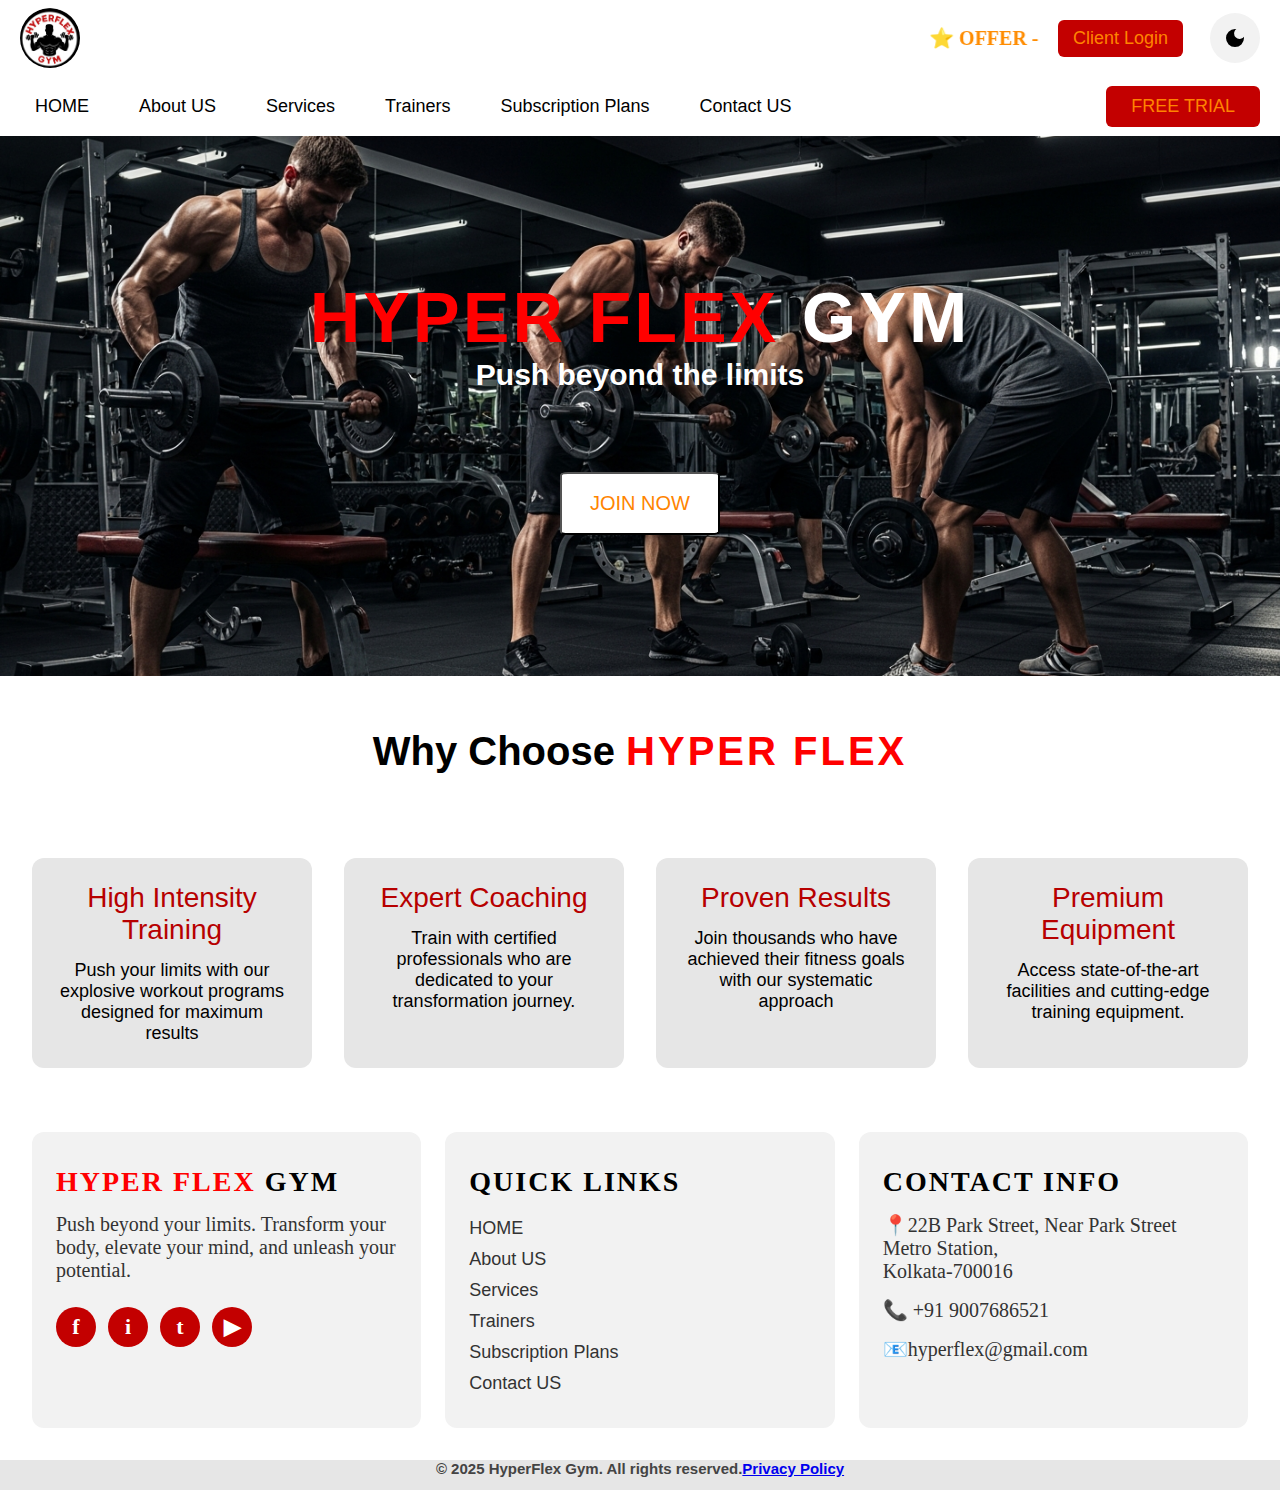
<file: index.html>
<!DOCTYPE html>
<html lang="en">
<head>
    <meta charset="UTF-8">
    <meta name="viewport" content="width=device-width, initial-scale=1.0">
    <title>Home</title>
    <link rel="stylesheet" href="home.css">
</head>
<body>
<div id="wrapper">
    <div id="header">
        <div id="logo">
          <img src="finallogo.jpg" alt="logo">
        </div>
        <div id="marquee">
            <marquee scrollamount="10" scrolldelay="60" direction="left" behavior="scroll">
                <h2>⭐ OFFER - Get 40% OFF on Elite Membership! Join Today ⭐</h2>
            </marquee>
        </div>
        <div id="login">
            <button id="login-b"><a href="error.html">Client Login</a></button>
        </div>
        <div id="day-night">
            <button id="theme-switch">
      <svg xmlns="http://www.w3.org/2000/svg" height="24px" viewBox="0 -960 960 960" width="24px"><path d="M480-120q-150 0-255-105T120-480q0-150 105-255t255-105q14 0 27.5 1t26.5 3q-41 29-65.5 75.5T444-660q0 90 63 153t153 63q55 0 101-24.5t75-65.5q2 13 3 26.5t1 27.5q0 150-105 255T480-120Z"/></svg>
      <svg xmlns="http://www.w3.org/2000/svg" height="24px" viewBox="0 -960 960 960" width="24px"><path d="M480-280q-83 0-141.5-58.5T280-480q0-83 58.5-141.5T480-680q83 0 141.5 58.5T680-480q0 83-58.5 141.5T480-280ZM200-440H40v-80h160v80Zm720 0H760v-80h160v80ZM440-760v-160h80v160h-80Zm0 720v-160h80v160h-80ZM256-650l-101-97 57-59 96 100-52 56Zm492 496-97-101 53-55 101 97-57 59Zm-98-550 97-101 59 57-100 96-56-52ZM154-212l101-97 55 53-97 101-59-57Z"/></svg>
            </button>
        </div>
        </div>
        <div id="menue"> 
        <div id="hamburger">☰</div>
        <div id="menue-list">  
            <ul> 
                <li><a href="index.html">HOME</a></li>
                <li><a href="about.html">About US</a></li>
                <li><a href="services.html">Services</a></li>
                <li><a href="trainers.html">Trainers</a></li>
                <li><a href="plans.html">Subscription Plans</a></li>
                <li><a href="contact.html">Contact US</a></li>
            </ul>
        </div>
        <div id="free-trial">
            <button> <a href="contact.html">FREE TRIAL</a></button>
        </div>
    </div>
    <div id="banner">
        <div id="name"><h1> <span style="color:red; ">HYPER FLEX</span> GYM</h1></div>
        <div id="slogan"><h2>Push beyond the limits</h2></div>
        <div id="join-now"><button> <a href="contact.html" >JOIN NOW </a></button></div>
    </div>
    <div id="why-hyperflex">
                <h1 id="why">
                    <span class="white"> Why Choose </span>
                    <span class="red" >HYPER FLEX</span>
                </h1>   
    </div>
    <div id="ans">
            <div id="ans1" class="ans" >
                <div class="ans-h" id="hit">High Intensity Training</div>
                <div class="ans-p" id="hit-a">Push your limits with our explosive workout programs designed for maximum results </div>
            </div>
            <div id="ans2" class="ans" > 
                <div class="ans-h" id="ec">Expert Coaching </div>
                <div class="ans-p" id="ec-a">Train with certified professionals who are dedicated to your transformation journey. </div>
            </div>
            <div id="ans3" class="ans" > 
                <div class="ans-h" id="pr">Proven Results</div>
                <div class="ans-p" id="pr-a">Join thousands who have achieved their fitness goals with our systematic approach </div>
            </div>
            <div id="ans4" class="ans" >
                <div class="ans-h" id="pe">Premium Equipment</div>
                <div class="ans-p" id="pe-a">Access state-of-the-art facilities and cutting-edge training equipment. </div>
            </div>
    </div>
<div id="footer1">
    <div id="f1-a" class="f1"> 
        <h1 id="head"  class="head-text"><span style="color: red;">HYPER FLEX</span> GYM</h1>
        <p>Push beyond your limits. Transform your body, elevate your mind, and unleash your potential.</p>
        <div class="social">
            <a href="https://facebook.com"><div class="icon">f</div></a>
            <a href="https://instagram.com"><div class="icon">i</div></a>
            <a href="https://twitter.com"><div class="icon">t</div></a>
            <a href="https://youtube.com"><div class="icon">▶</div></a>
        </div>
    </div>
    <div id="f1-b" class="f1"> 
        <h1 id="Quick-links" class="head-text">QUICK LINKS</h1>
       <ul> 
                <li><a href="index.html">HOME</a></li>
                <li><a href="about.html">About US</a></li>
                <li><a href="services.html">Services</a></li>
                <li><a href="trainers.html">Trainers</a></li>
                <li><a href="plans.html">Subscription Plans</a></li>
                <li><a href="contact.html">Contact US</a></li>
            </ul>
    </div>
    <div id="f1-c" class="f1"> 
        <h3 id="contact" class="head-text"> CONTACT INFO</h3>
            <p class="info" >📍22B Park Street, Near Park Street Metro Station, <br/>Kolkata-700016</p>
            <p class="info" >📞 +91 9007686521 </p>
            <p class="info" > 📧hyperflex@gmail.com</p>
    </div>
</div>

 <div id="footer2">
    <h3> © 2025 HyperFlex Gym. All rights reserved.<a href="privacy-policy.html">Privacy Policy</a> </h3>
    </div>
</div>
<script src="day-night.js"></script>
<script src="hamburger.js"></script>
</body>
</html>
</file>
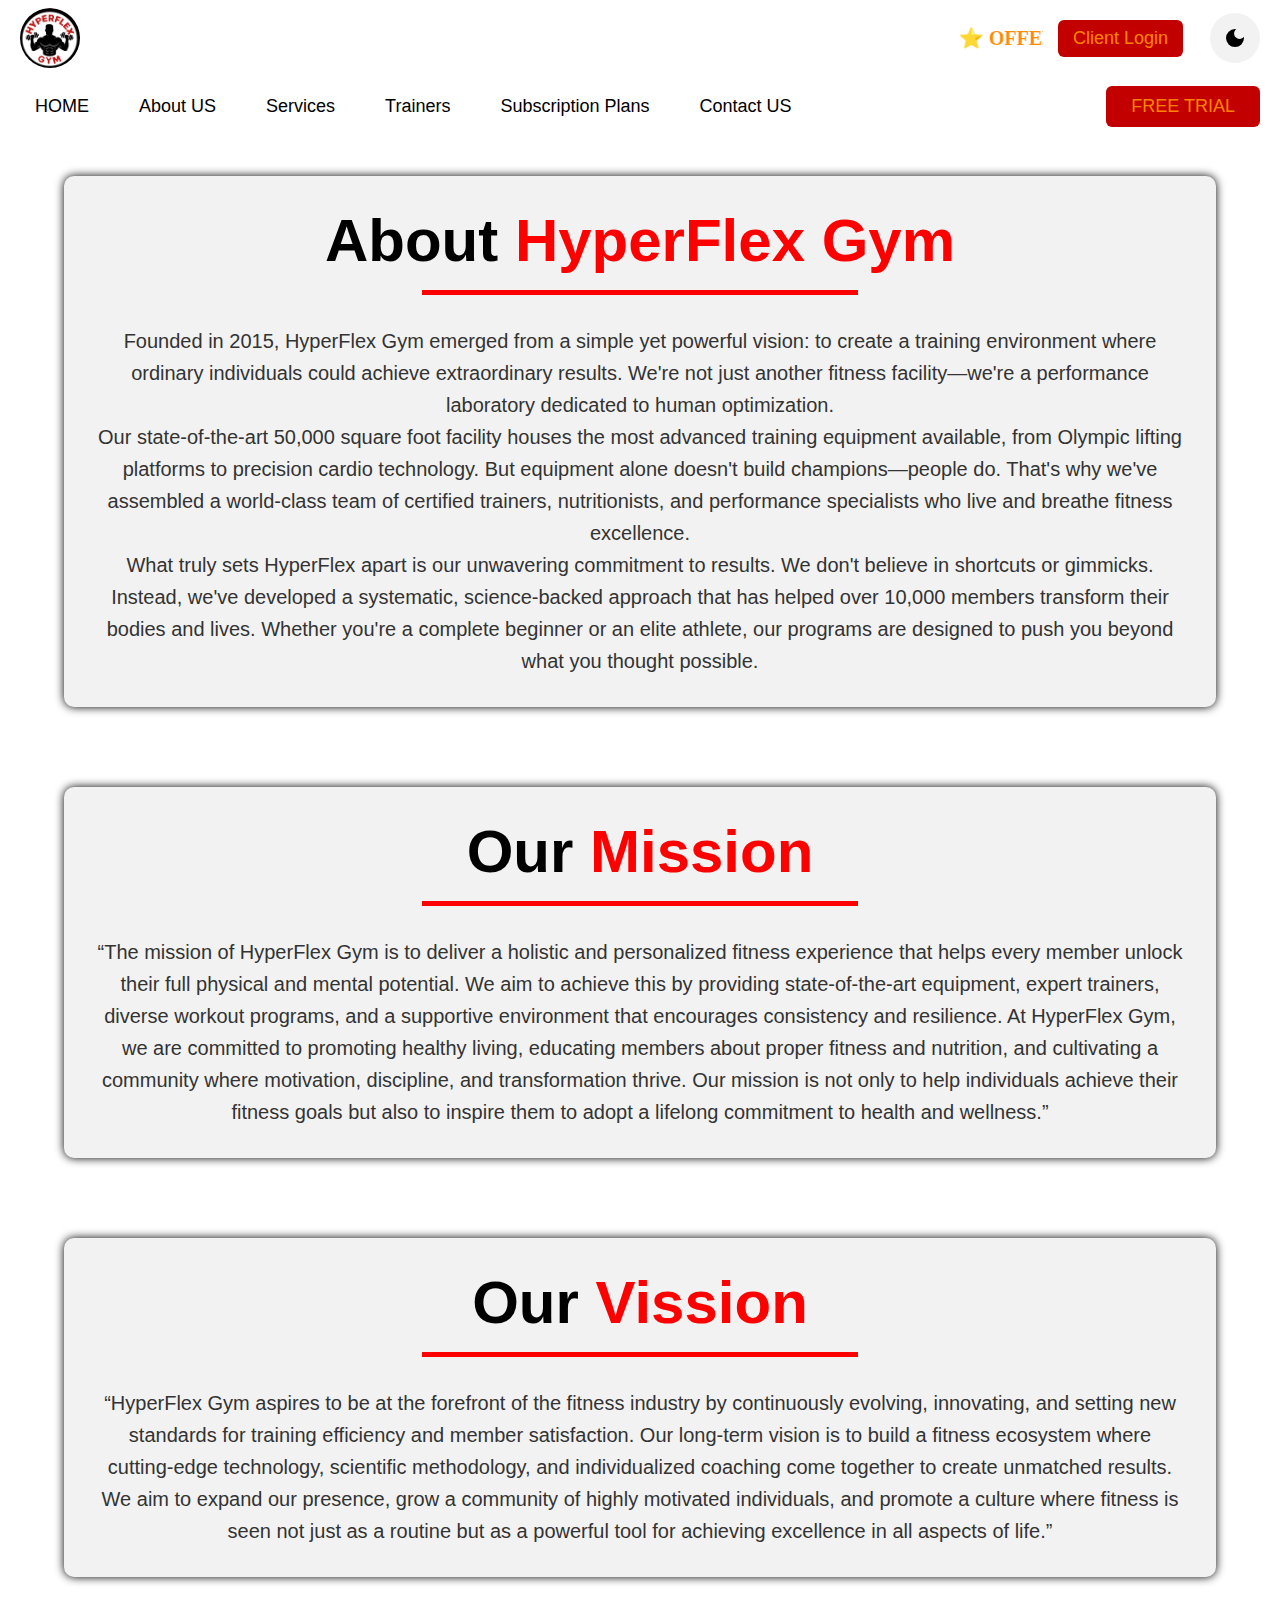
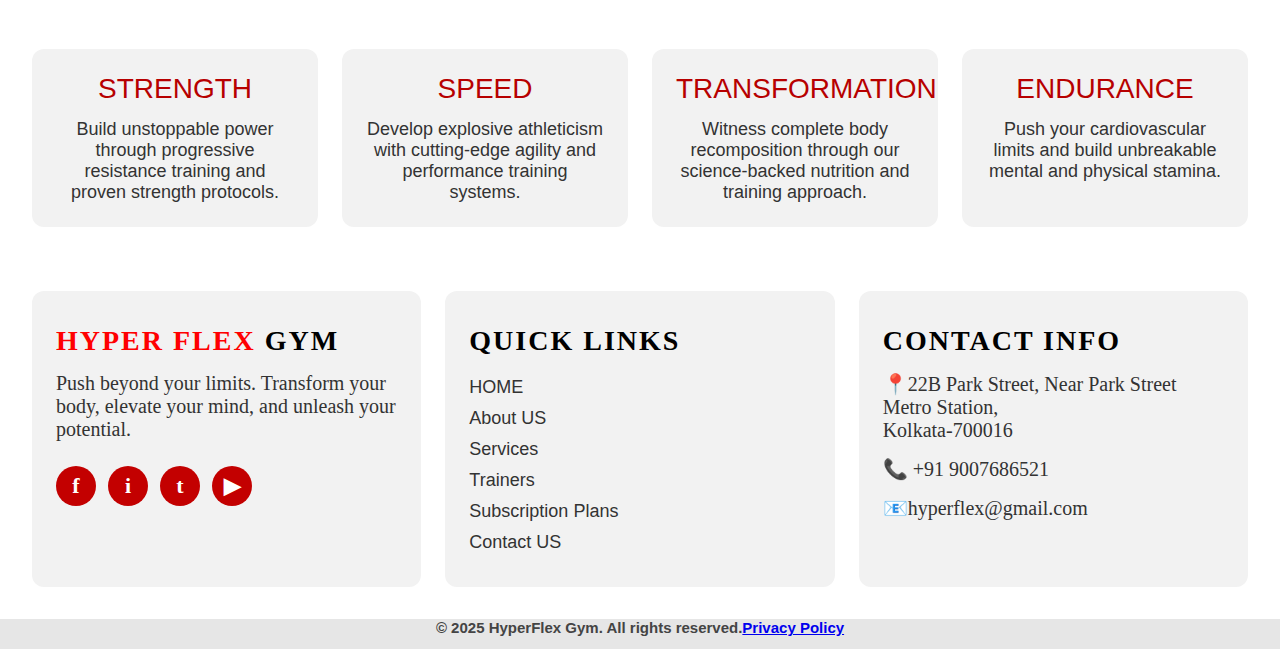
<file: about.html>
<!DOCTYPE html>
<html lang="en">
<head>
    <meta charset="UTF-8">
    <meta name="viewport" content="width=device-width, initial-scale=1.0">
    <title>About</title>
     <link rel="stylesheet" href="about.css">
</style>
</head>
<body>
<div id="wrapper">
    <div id="header">
        <div id="logo">
            <img src="finallogo.jpg" alt="logo">
        </div>
        <div id="marquee">
            <marquee Scrollamount="10">
                <h2>⭐ OFFER - Get 40% OFF on Elite Membership! Join Today ⭐</h2>
            </marquee>
        </div>

        <div id="login">
            <button id="login-b"><a href="error.html">Client Login</a></button>
        </div>
        <div id="day-night">
            <button id="theme-switch">
      <svg xmlns="http://www.w3.org/2000/svg" height="24px" viewBox="0 -960 960 960" width="24px"><path d="M480-120q-150 0-255-105T120-480q0-150 105-255t255-105q14 0 27.5 1t26.5 3q-41 29-65.5 75.5T444-660q0 90 63 153t153 63q55 0 101-24.5t75-65.5q2 13 3 26.5t1 27.5q0 150-105 255T480-120Z"/></svg>
      <svg xmlns="http://www.w3.org/2000/svg" height="24px" viewBox="0 -960 960 960" width="24px"><path d="M480-280q-83 0-141.5-58.5T280-480q0-83 58.5-141.5T480-680q83 0 141.5 58.5T680-480q0 83-58.5 141.5T480-280ZM200-440H40v-80h160v80Zm720 0H760v-80h160v80ZM440-760v-160h80v160h-80Zm0 720v-160h80v160h-80ZM256-650l-101-97 57-59 96 100-52 56Zm492 496-97-101 53-55 101 97-57 59Zm-98-550 97-101 59 57-100 96-56-52ZM154-212l101-97 55 53-97 101-59-57Z"/></svg>
    </button>
    </div>
    </div>
    <div id="menue"> 
        <div id="hamburger">☰</div>
        <div id="menue-list">
            <ul> 
                <li><a href="index.html">HOME</a></li>
                <li><a href="about.html">About US</a></li>
                <li><a href="services.html">Services</a></li>
                <li><a href="trainers.html">Trainers</a></li>
                <li><a href="plans.html">Subscription Plans</a></li>
                <li><a href="contact.html">Contact US</a></li>
            </ul>
        </div>
        <div id="free-trial">
             <button> <a href="contact.html">FREE TRIAL</a></button>
        </div>
    </div>
    <div id="about">
        <div id="textbox-1">
            <h2>About <span style="color:red;">HyperFlex Gym</span></h2>
            <hr class="textbox-hr" />
            <p>Founded in 2015, HyperFlex Gym emerged from a simple yet powerful vision: to create a training environment where ordinary individuals could achieve extraordinary results. We're not just another fitness facility—we're a performance laboratory dedicated to human optimization.<br/> Our state-of-the-art 50,000 square foot facility houses the most advanced training equipment available, from Olympic lifting platforms to precision cardio technology. But equipment alone doesn't build champions—people do. That's why we've assembled a world-class team of certified trainers, nutritionists, and performance specialists who live and breathe fitness excellence.<br/>What truly sets HyperFlex apart is our unwavering commitment to results. We don't believe in shortcuts or gimmicks. Instead, we've developed a systematic, science-backed approach that has helped over 10,000 members transform their bodies and lives. Whether you're a complete beginner or an elite athlete, our programs are designed to push you beyond what you thought possible.</p>
        </div>
    </div>    
    <div id="mission">
        <div id="textbox-2">
            <h2>Our <span style="color:red;">Mission</span></h2>
            <hr class="textbox-hr" />
            <p>“The mission of HyperFlex Gym is to deliver a holistic and personalized fitness experience that helps every member unlock their full physical and mental potential. We aim to achieve this by providing state-of-the-art equipment, expert trainers, diverse workout programs, and a supportive environment that encourages consistency and resilience. At HyperFlex Gym, we are committed to promoting healthy living, educating members about proper fitness and nutrition, and cultivating a community where motivation, discipline, and transformation thrive. Our mission is not only to help individuals achieve their fitness goals but also to inspire them to adopt a lifelong commitment to health and wellness.”</p>
        </div>
    </div>    
    <div id="Vission">
        <div id="textbox-3">
            <h2>Our <span style="color:red;">Vission</span></h2>
            <hr class="textbox-hr" />
            <p>“HyperFlex Gym aspires to be at the forefront of the fitness industry by continuously evolving, innovating, and setting new standards for training efficiency and member satisfaction. Our long-term vision is to build a fitness ecosystem where cutting-edge technology, scientific methodology, and individualized coaching come together to create unmatched results. We aim to expand our presence, grow a community of highly motivated individuals, and promote a culture where fitness is seen not just as a routine but as a powerful tool for achieving excellence in all aspects of life.”</p>
        </div>
    </div>    
    <div id="ans">
        <div id="ans1" class="ans" >
            <div class="ans-h" id="hit">STRENGTH</div>
            <div class="ans-p" id="hit-a">Build unstoppable power through progressive resistance training and proven strength protocols.</div>
        </div>
        <div id="ans2" class="ans" > 
            <div class="ans-h" id="ec">SPEED </div>
            <div class="ans-p" id="ec-a"> Develop explosive athleticism with cutting-edge agility and performance training systems.</div>
        </div>
        <div id="ans3" class="ans" > 
            <div class="ans-h" id="pr">TRANSFORMATION</div>
            <div class="ans-p" id="pr-a">Witness complete body recomposition through our science-backed nutrition and training approach.</div>
        </div>
        <div id="ans4" class="ans" >
            <div class="ans-h" id="pe">ENDURANCE</div>
            <div class="ans-p" id="pe-a">Push your cardiovascular limits and build unbreakable mental and physical stamina.</div>
        </div>
    </div>   
    <div id="footer1">
    <div id="f1-a" class="f1"> 
        <h1 id="head" class="head-text"><span style="color: red;">HYPER FLEX</span> GYM</h1>
        <p>Push beyond your limits. Transform your body, elevate your mind, and unleash your potential.</p>

        <div class="social">
            <a href="https://facebook.com"><div class="icon">f</div></a>
            <a href="https://instagram.com"><div class="icon">i</div></a>
            <a href="https://twitter.com"><div class="icon">t</div></a>
            <a href="https://youtube.com"><div class="icon">▶</div></a>
        </div>
    </div>
    <div id="f1-b" class="f1"> 
        <h1 id="Quick-links" class="head-text">QUICK LINKS</h1>
        <ul> 
                <li><a href="index.html">HOME</a></li>
                <li><a href="about.html">About US</a></li>
                <li><a href="services.html">Services</a></li>
                <li><a href="trainers.html">Trainers</a></li>
                <li><a href="plans.html">Subscription Plans</a></li>
                <li><a href="contact.html">Contact US</a></li>
            </ul>
    </div>
    <div id="f1-c" class="f1"> 
        <h3 id="contact" class="head-text"> CONTACT INFO</h3>
            <p class="info" >📍22B Park Street, Near Park Street Metro Station, <br/>Kolkata-700016</p>
            <p class="info" >📞 +91 9007686521 </p>
            <p class="info" > 📧hyperflex@gmail.com</p>
    </div>
</div>
<div id="footer2">
    <h3> © 2025 HyperFlex Gym. All rights reserved.<a href="privacy-policy.html">Privacy Policy</a> </h3>
</div>
</div>
<script src="day-night.js"></script>
<script src="hamburger.js"></script>
</body>

</html>
</file>
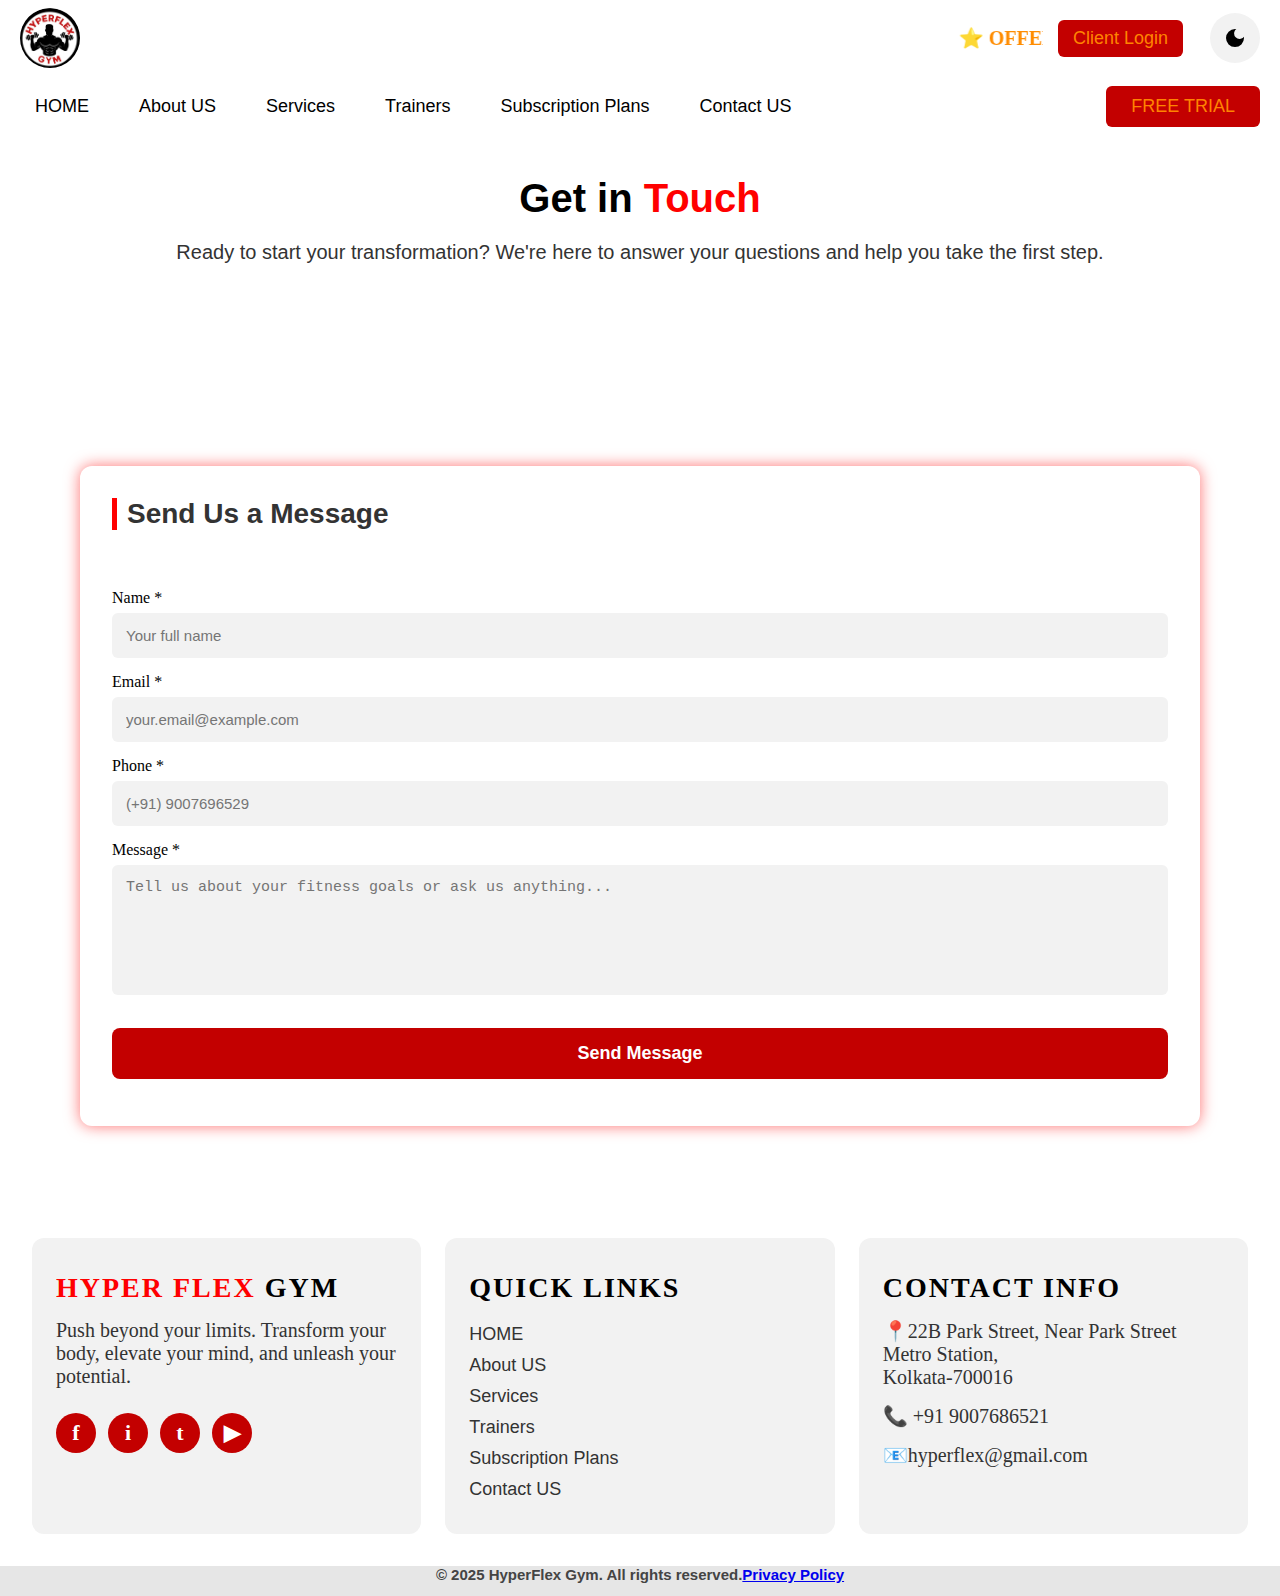
<file: contact.html>
<!DOCTYPE html>
<html lang="en">
<head>
    <meta charset="UTF-8">
    <meta name="viewport" content="width=device-width, initial-scale=1.0">
    <title>contact-us</title>
    <link rel="stylesheet" href="contact.css">
    
</head>
<body>
<div id="wrapper">
    <div id="header">
        <div id="logo">
            <img src="finallogo.jpg" alt="logo">
        </div>
        <div id="marquee">
            <marquee Scrollamount="10">
                <h2>⭐ OFFER - Get 40% OFF on Elite Membership! Join Today ⭐</h2>
            </marquee>
        </div>
        <div id="login">
            <button id="login-b"><a href="error.html">Client Login</a></button>
        </div>
        <div id="day-night">
            <button id="theme-switch">
      <svg xmlns="http://www.w3.org/2000/svg" height="24px" viewBox="0 -960 960 960" width="24px"><path d="M480-120q-150 0-255-105T120-480q0-150 105-255t255-105q14 0 27.5 1t26.5 3q-41 29-65.5 75.5T444-660q0 90 63 153t153 63q55 0 101-24.5t75-65.5q2 13 3 26.5t1 27.5q0 150-105 255T480-120Z"/></svg>
      <svg xmlns="http://www.w3.org/2000/svg" height="24px" viewBox="0 -960 960 960" width="24px"><path d="M480-280q-83 0-141.5-58.5T280-480q0-83 58.5-141.5T480-680q83 0 141.5 58.5T680-480q0 83-58.5 141.5T480-280ZM200-440H40v-80h160v80Zm720 0H760v-80h160v80ZM440-760v-160h80v160h-80Zm0 720v-160h80v160h-80ZM256-650l-101-97 57-59 96 100-52 56Zm492 496-97-101 53-55 101 97-57 59Zm-98-550 97-101 59 57-100 96-56-52ZM154-212l101-97 55 53-97 101-59-57Z"/></svg>
        </button>
        </div>
    </div>
    <div id="menue"> 
        <div id="hamburger">☰</div>
        <div id="menue-list">
            <ul> 
                <li><a href="home.html">HOME</a></li>
                <li><a href="about.html">About US</a></li>
                <li><a href="services.html">Services</a></li>
                <li><a href="trainers.html">Trainers</a></li>
                <li><a href="plans.html">Subscription Plans</a></li>
                <li><a href="contact.html">Contact US</a></li>
            </ul>
        </div>
        <div id="free-trial">
           <button> <a href="contact.html">FREE TRIAL</a></button>
        </div>
    </div>
    <div id="body-1">
                <h1> Get in <span style="color:red;">Touch</span></h1>
                <p>Ready to start your transformation? We're here to answer your questions and help you take the first step.</p>
    </div>
    <div id="form">
            <div class="container">
            <h2>Send Us a Message</h2>
            <form id="contactForm" novalidate>
                <label>Name *</label>
                <input type="text" id="name" placeholder="Your full name" />
                <div class="error" id="nameError"></div>
                <label>Email *</label>
                <input type="email" id="email" placeholder="your.email@example.com" />
                <div class="error" id="emailError"></div>
                <label>Phone *</label>
                <input type="text" id="phone" placeholder="(+91) 9007696529" />
                <div class="error" id="phoneError"></div>
                <label>Message *</label>
                <textarea id="message" placeholder="Tell us about your fitness goals or ask us anything..."></textarea>
                <div class="error" id="messageError"></div>
                <button type="submit" id="form-button">Send Message</button>
                <div id="result" style="margin-top:15px;font-size:16px;"></div>
            </form>
            </div> 
    </div>  
<div id="footer1">
 <div id="f1-a" class="f1"> 
        <h1 id="head"  class="head-text"><span style="color: red;">HYPER FLEX</span> GYM</h1>
        <p>Push beyond your limits. Transform your body, elevate your mind, and unleash your potential.</p>
        <div class="social">
            <a href="https://facebook.com"><div class="icon">f</div></a>
            <a href="https://instagram.com"><div class="icon">i</div></a>
            <a href="https://twitter.com"><div class="icon">t</div></a>
            <a href="https://youtube.com"><div class="icon">▶</div></a>
        </div>
    </div>
    <div id="f1-b" class="f1"> 
        <h1 id="Quick-links" class="head-text">QUICK LINKS</h1>
       <ul> 
                <li><a href="home.html">HOME</a></li>
                <li><a href="about.html">About US</a></li>
                <li><a href="services.html">Services</a></li>
                <li><a href="trainers.html">Trainers</a></li>
                <li><a href="plans.html">Subscription Plans</a></li>
                <li><a href="contact.html">Contact US</a></li>
            </ul>
    </div>
    <div id="f1-c" class="f1"> 
        <h3 id="contact" class="head-text"> CONTACT INFO</h3>
            <p class="info" >📍22B Park Street, Near Park Street Metro Station, <br/>Kolkata-700016</p>
            <p class="info" >📞 +91 9007686521 </p>
            <p class="info" > 📧hyperflex@gmail.com</p>
    </div>
</div>

<div id="footer2">
    <h3> © 2025 HyperFlex Gym. All rights reserved.<a href="privacy-policy.html">Privacy Policy</a> </h3>
</div>
</div>
<script src="validation.js"></script>
<script src="day-night.js"></script>
<script src="hamburger.js"></script>

</body>
</html>
</file>
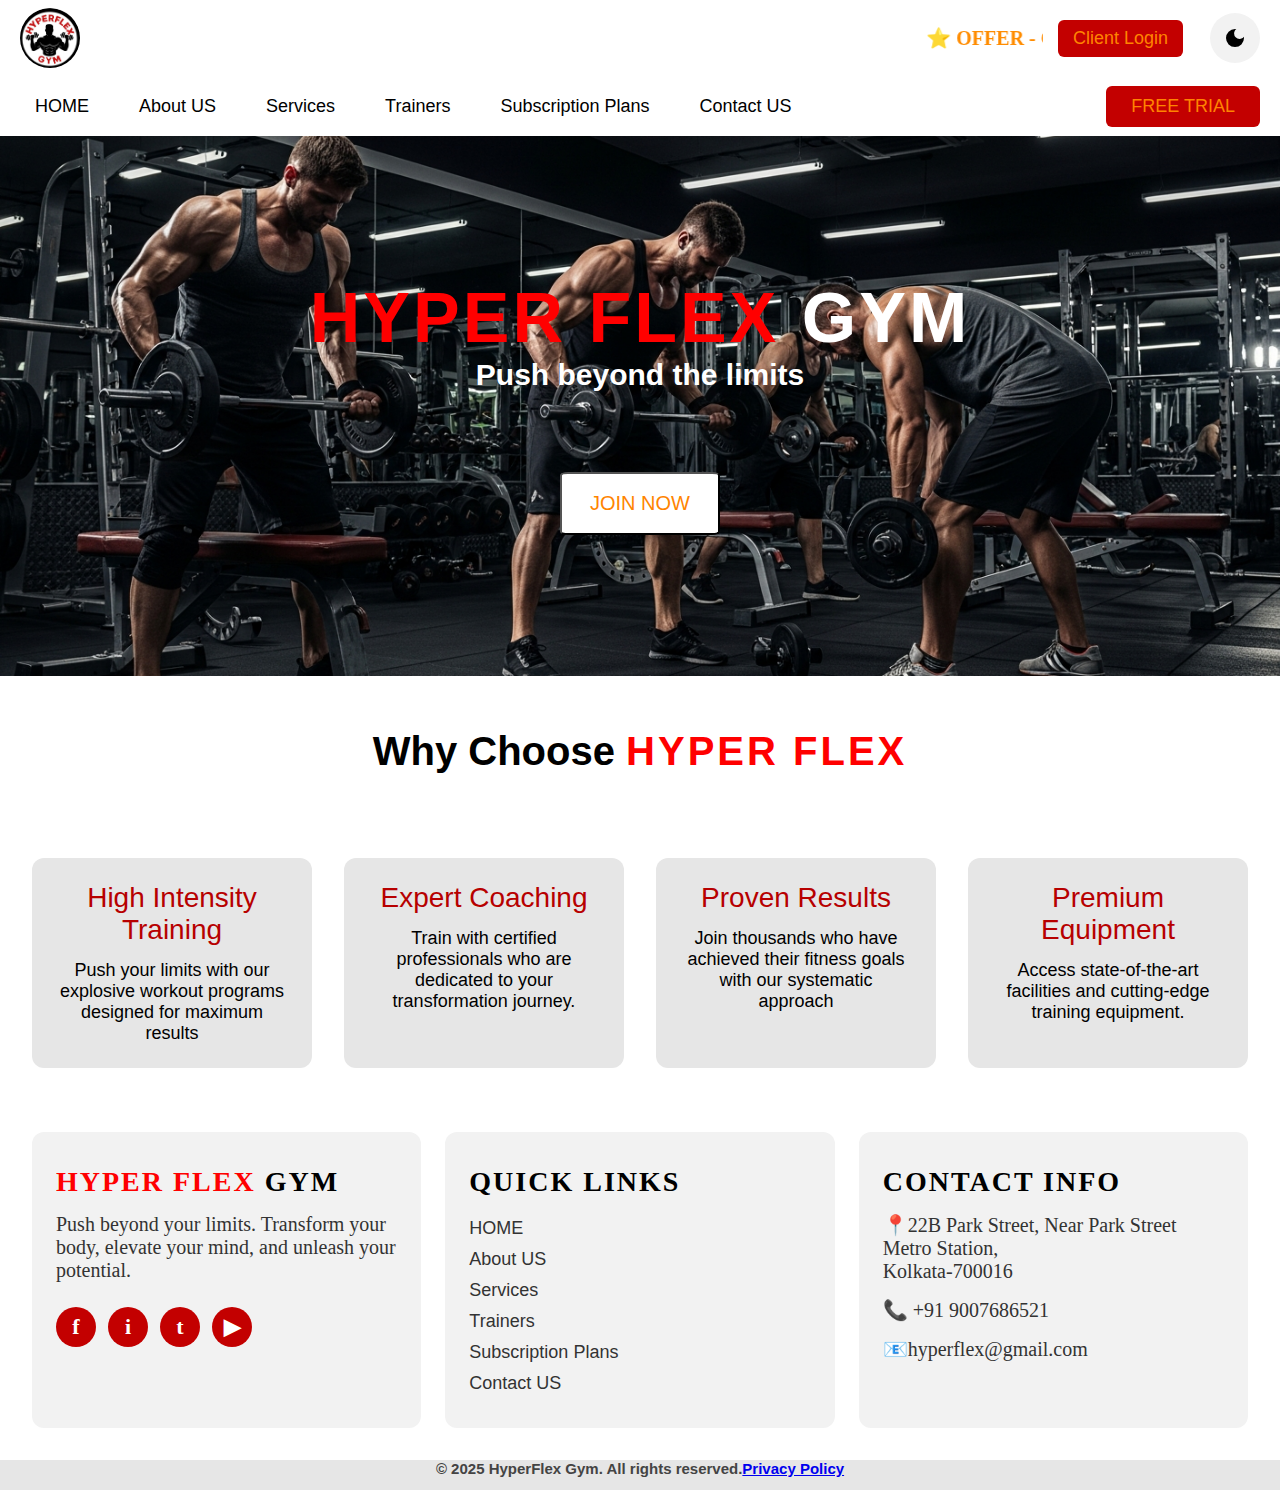
<file: home.html>
<!DOCTYPE html>
<html lang="en">
<head>
    <meta charset="UTF-8">
    <meta name="viewport" content="width=device-width, initial-scale=1.0">
    <title>Home</title>
    <link rel="stylesheet" href="home.css">
</head>
<body>
<div id="wrapper">
    <div id="header">
        <div id="logo">
          <img src="finallogo.jpg" alt="logo">
        </div>
        <div id="marquee">
            <marquee scrollamount="10" scrolldelay="60" direction="left" behavior="scroll">
                <h2>⭐ OFFER - Get 40% OFF on Elite Membership! Join Today ⭐</h2>
            </marquee>
        </div>
        <div id="login">
            <button id="login-b"><a href="error.html">Client Login</a></button>
        </div>
        <div id="day-night">
            <button id="theme-switch">
      <svg xmlns="http://www.w3.org/2000/svg" height="24px" viewBox="0 -960 960 960" width="24px"><path d="M480-120q-150 0-255-105T120-480q0-150 105-255t255-105q14 0 27.5 1t26.5 3q-41 29-65.5 75.5T444-660q0 90 63 153t153 63q55 0 101-24.5t75-65.5q2 13 3 26.5t1 27.5q0 150-105 255T480-120Z"/></svg>
      <svg xmlns="http://www.w3.org/2000/svg" height="24px" viewBox="0 -960 960 960" width="24px"><path d="M480-280q-83 0-141.5-58.5T280-480q0-83 58.5-141.5T480-680q83 0 141.5 58.5T680-480q0 83-58.5 141.5T480-280ZM200-440H40v-80h160v80Zm720 0H760v-80h160v80ZM440-760v-160h80v160h-80Zm0 720v-160h80v160h-80ZM256-650l-101-97 57-59 96 100-52 56Zm492 496-97-101 53-55 101 97-57 59Zm-98-550 97-101 59 57-100 96-56-52ZM154-212l101-97 55 53-97 101-59-57Z"/></svg>
            </button>
        </div>
        </div>
        <div id="menue"> 
        <div id="hamburger">☰</div>
        <div id="menue-list">  
            <ul> 
                <li><a href="home.html">HOME</a></li>
                <li><a href="about.html">About US</a></li>
                <li><a href="services.html">Services</a></li>
                <li><a href="trainers.html">Trainers</a></li>
                <li><a href="plans.html">Subscription Plans</a></li>
                <li><a href="contact.html">Contact US</a></li>
            </ul>
        </div>
        <div id="free-trial">
            <button> <a href="contact.html">FREE TRIAL</a></button>
        </div>
    </div>
    <div id="banner">
        <div id="name"><h1> <span style="color:red; ">HYPER FLEX</span> GYM</h1></div>
        <div id="slogan"><h2>Push beyond the limits</h2></div>
        <div id="join-now"><button> <a href="contact.html" >JOIN NOW </a></button></div>
    </div>
    <div id="why-hyperflex">
                <h1 id="why">
                    <span class="white"> Why Choose </span>
                    <span class="red" >HYPER FLEX</span>
                </h1>   
    </div>
    <div id="ans">
            <div id="ans1" class="ans" >
                <div class="ans-h" id="hit">High Intensity Training</div>
                <div class="ans-p" id="hit-a">Push your limits with our explosive workout programs designed for maximum results </div>
            </div>
            <div id="ans2" class="ans" > 
                <div class="ans-h" id="ec">Expert Coaching </div>
                <div class="ans-p" id="ec-a">Train with certified professionals who are dedicated to your transformation journey. </div>
            </div>
            <div id="ans3" class="ans" > 
                <div class="ans-h" id="pr">Proven Results</div>
                <div class="ans-p" id="pr-a">Join thousands who have achieved their fitness goals with our systematic approach </div>
            </div>
            <div id="ans4" class="ans" >
                <div class="ans-h" id="pe">Premium Equipment</div>
                <div class="ans-p" id="pe-a">Access state-of-the-art facilities and cutting-edge training equipment. </div>
            </div>
    </div>
<div id="footer1">
    <div id="f1-a" class="f1"> 
        <h1 id="head"  class="head-text"><span style="color: red;">HYPER FLEX</span> GYM</h1>
        <p>Push beyond your limits. Transform your body, elevate your mind, and unleash your potential.</p>
        <div class="social">
            <a href="https://facebook.com"><div class="icon">f</div></a>
            <a href="https://instagram.com"><div class="icon">i</div></a>
            <a href="https://twitter.com"><div class="icon">t</div></a>
            <a href="https://youtube.com"><div class="icon">▶</div></a>
        </div>
    </div>
    <div id="f1-b" class="f1"> 
        <h1 id="Quick-links" class="head-text">QUICK LINKS</h1>
       <ul> 
                <li><a href="home.html">HOME</a></li>
                <li><a href="about.html">About US</a></li>
                <li><a href="services.html">Services</a></li>
                <li><a href="trainers.html">Trainers</a></li>
                <li><a href="plans.html">Subscription Plans</a></li>
                <li><a href="contact.html">Contact US</a></li>
            </ul>
    </div>
    <div id="f1-c" class="f1"> 
        <h3 id="contact" class="head-text"> CONTACT INFO</h3>
            <p class="info" >📍22B Park Street, Near Park Street Metro Station, <br/>Kolkata-700016</p>
            <p class="info" >📞 +91 9007686521 </p>
            <p class="info" > 📧hyperflex@gmail.com</p>
    </div>
</div>

 <div id="footer2">
    <h3> © 2025 HyperFlex Gym. All rights reserved.<a href="privacy-policy.html">Privacy Policy</a> </h3>
    </div>
</div>
<script src="day-night.js"></script>
<script src="hamburger.js"></script>
</body>
</html>
</file>
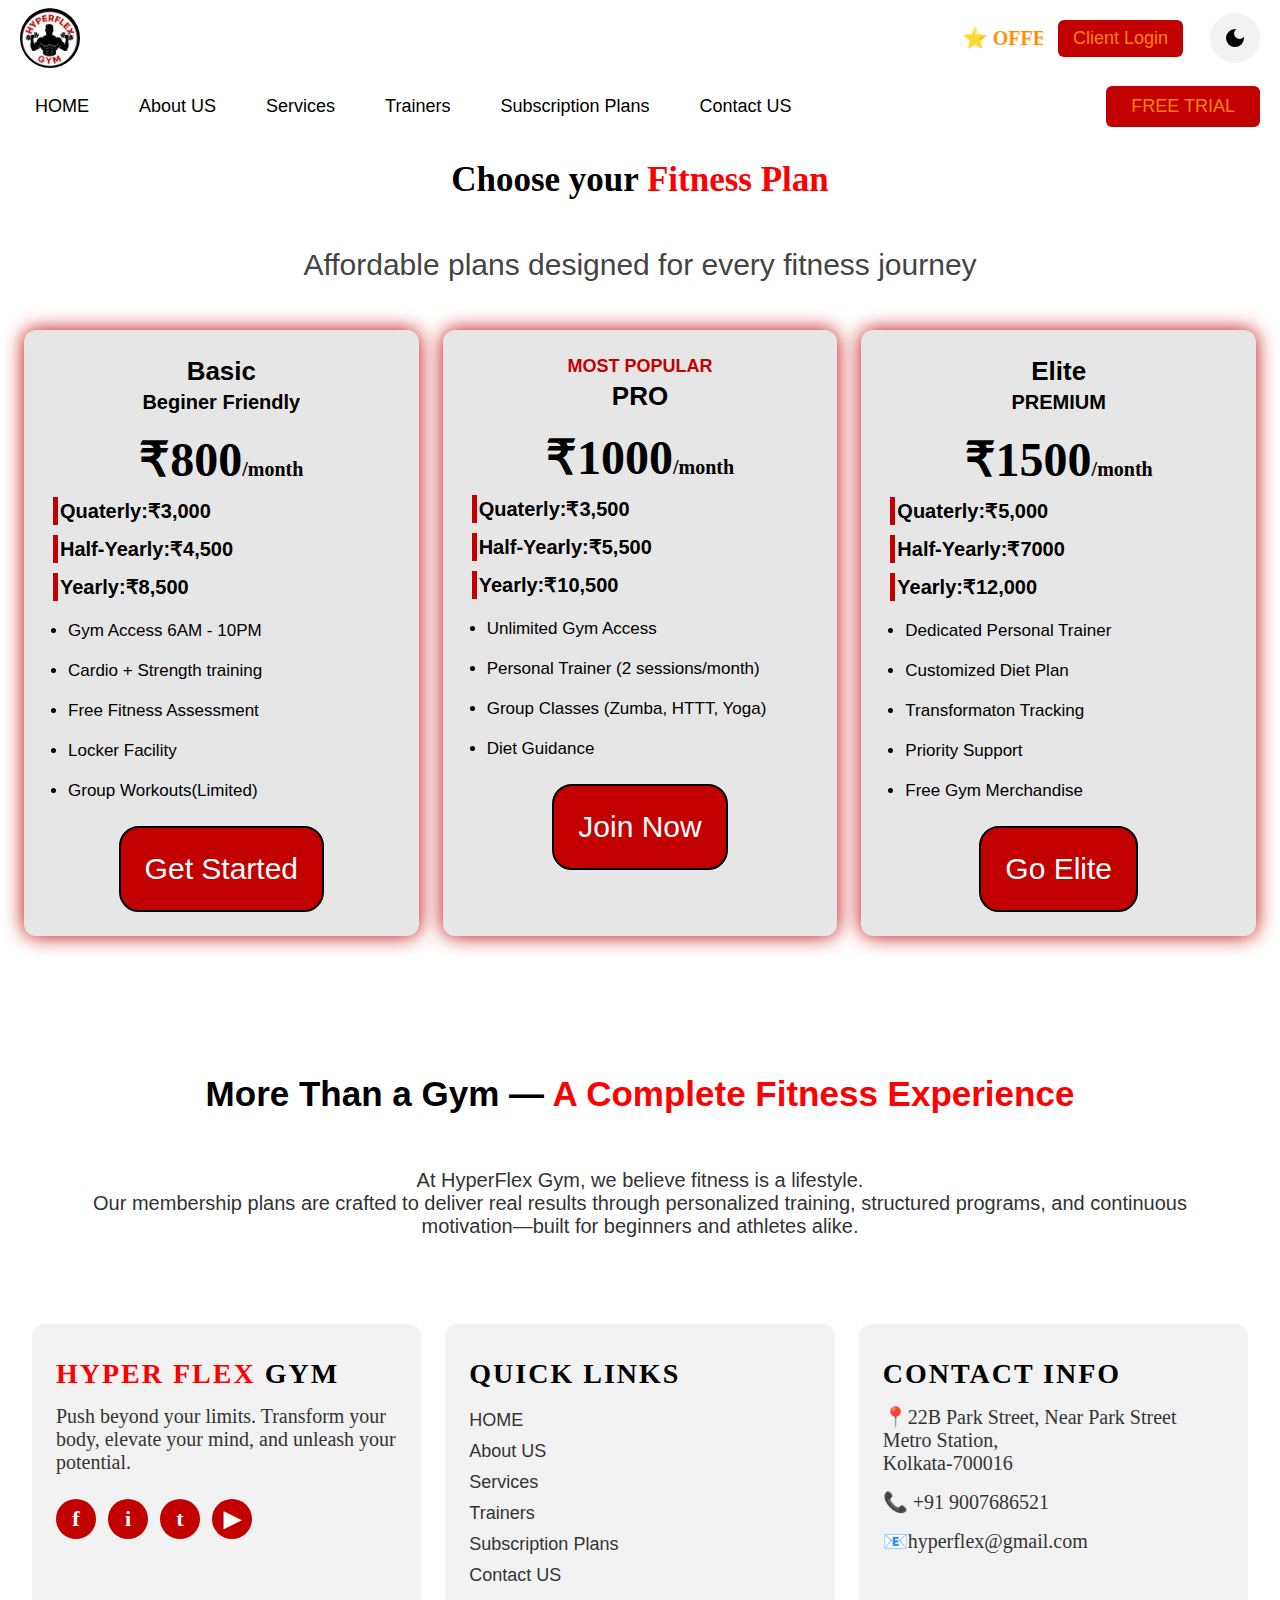
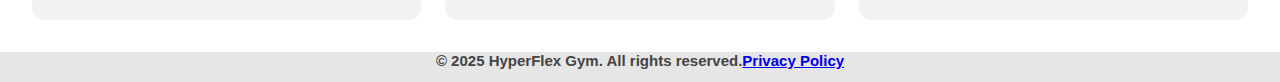
<file: plans.html>
<!DOCTYPE html>
<html lang="en">
<head>
    <meta charset="UTF-8">
    <meta name="viewport" content="width=device-width, initial-scale=1.0">
    <title>Plans</title>
    <link rel="stylesheet" href="plans.css">

</head>
<body>
<div id="wrapper">

    <div id="header">

        <div id="logo">
           <img src="finallogo.jpg" alt="logo">
        </div>

        <div id="marquee">
            <marquee Scrollamount="10">
                <h2>⭐ OFFER - Get 40% OFF on Elite Membership! Join Today ⭐</h2>
            </marquee>
        </div>

        <div id="login">
            <button id="login-b"><a href="error.html">Client Login</a></button>
        </div>
        <div id="day-night">
            <button id="theme-switch">
      <svg xmlns="http://www.w3.org/2000/svg" height="24px" viewBox="0 -960 960 960" width="24px"><path d="M480-120q-150 0-255-105T120-480q0-150 105-255t255-105q14 0 27.5 1t26.5 3q-41 29-65.5 75.5T444-660q0 90 63 153t153 63q55 0 101-24.5t75-65.5q2 13 3 26.5t1 27.5q0 150-105 255T480-120Z"/></svg>
      <svg xmlns="http://www.w3.org/2000/svg" height="24px" viewBox="0 -960 960 960" width="24px"><path d="M480-280q-83 0-141.5-58.5T280-480q0-83 58.5-141.5T480-680q83 0 141.5 58.5T680-480q0 83-58.5 141.5T480-280ZM200-440H40v-80h160v80Zm720 0H760v-80h160v80ZM440-760v-160h80v160h-80Zm0 720v-160h80v160h-80ZM256-650l-101-97 57-59 96 100-52 56Zm492 496-97-101 53-55 101 97-57 59Zm-98-550 97-101 59 57-100 96-56-52ZM154-212l101-97 55 53-97 101-59-57Z"/></svg>
    </button>
    </div>
    </div>
    <div id="menue">
        <div id="hamburger">☰</div>
        <div id="menue-list">
            <ul> 
                <li><a href="home.html">HOME</a></li>
                <li><a href="about.html">About US</a></li>
                <li><a href="services.html">Services</a></li>
                <li><a href="trainers.html">Trainers</a></li>
                <li><a href="plans.html">Subscription Plans</a></li>
                <li><a href="contact.html">Contact US</a></li>
            </ul>
        </div>
        <div id="free-trial">
             <button> <a href="contact.html">FREE TRIAL</a></button>
      </div>
        </div>
    </div>
    <div id="textbox">
        <h1>Choose your <span style="color: red;">Fitness Plan </span></h1>
        <p>Affordable plans designed for every fitness journey</p>
    </div>
    <div id="plans">
        <div id="card1" class="card">
                <h2>Basic</h2>
                <h3>Beginer Friendly</h3>
                <h1>₹800<span style="font-size:20px;">/month</span></h1>
                <h3 class="rate">Quaterly:₹3,000</h3>
                <h3  class="rate">Half-Yearly:₹4,500</h3>
                <h3  class="rate">Yearly:₹8,500</h3>
                <ul>
                        <li>Gym Access 6AM - 10PM </li>
                        <li>Cardio + Strength training </li>
                        <li> Free Fitness Assessment</li>
                        <li>Locker Facility</li>
                        <li>Group Workouts(Limited) </li>
                </ul>
                <button class="join"> <a href="contact.html">Get Started</a> </button>
        </div>
        <div id="card2" class="card">
                <p>MOST POPULAR</p>
                <h2>PRO</h2>
                <h1>₹1000<span style="font-size:20px;">/month</span></h1>
                <h3 class="rate">Quaterly:₹3,500</h3>
                <h3  class="rate">Half-Yearly:₹5,500</h3>
                <h3  class="rate">Yearly:₹10,500</h3>
                <ul>
                        <li>Unlimited Gym Access </li>
                        <li>Personal Trainer (2 sessions/month)</li>
                        <li>Group Classes (Zumba, HTTT, Yoga) </li>
                        <li>Diet Guidance</li>

                </ul>
                <button class="join"> <a href="contact.html"> Join Now</a> </button>
        </div>
        <div id="card3" class="card">
                <h2>Elite</h2>
                <h3>PREMIUM</h3>
                <h1>₹1500<span style="font-size:20px;">/month</span></h1>
                <h3 class="rate">Quaterly:₹5,000</h3>
                <h3  class="rate">Half-Yearly:₹7000</h3>
                <h3  class="rate">Yearly:₹12,000</h3>
                <ul>
                        <li>Dedicated Personal Trainer</li>
                        <li>Customized Diet Plan </li>
                        <li>Transformaton Tracking</li>
                        <li>Priority Support</li>
                        <li>Free Gym Merchandise</li>

                </ul>
                <button class="join"><a href="contact.html">Go Elite </a></button>
        </div>
    </div>
    <div id="textbox2">
            <h1>More Than a Gym — <span style="color: red;"> A Complete Fitness Experience </span></h1>
            <p>At HyperFlex Gym, we believe fitness is a lifestyle.<br/> Our membership plans are crafted to deliver real results through personalized training, structured programs, and continuous motivation—built for beginners and athletes alike.</p>
    </div>
    <div id="footer1">
    <div id="f1-a" class="f1"> 
        <h1 id="head"  class="head-text"><span style="color: red;">HYPER FLEX</span> GYM</h1>
        <p>Push beyond your limits. Transform your body, elevate your mind, and unleash your potential.</p>

        <div class="social">
            <a href="https://facebook.com"><div class="icon">f</div></a>
            <a href="https://instagram.com"><div class="icon">i</div></a>
            <a href="https://twitter.com"><div class="icon">t</div></a>
            <a href="https://youtube.com"><div class="icon">▶</div></a>
        </div>
    </div>
    <div id="f1-b" class="f1"> 
        <h1 id="Quick-links" class="head-text">QUICK LINKS</h1>
       <ul> 
                <li><a href="home.html">HOME</a></li>
                <li><a href="about.html">About US</a></li>
                <li><a href="services.html">Services</a></li>
                <li><a href="trainers.html">Trainers</a></li>
                <li><a href="plans.html">Subscription Plans</a></li>
                <li><a href="contact.html">Contact US</a></li>
            </ul>
    </div>
    <div id="f1-c" class="f1"> 
        <h3 id="contact" class="head-text"> CONTACT INFO</h3>
            <p class="info" >📍22B Park Street, Near Park Street Metro Station, <br/>Kolkata-700016</p>
            <p class="info" >📞 +91 9007686521 </p>
            <p class="info" > 📧hyperflex@gmail.com</p>
    </div>

</div>
<div id="footer2">
    <h3> © 2025 HyperFlex Gym. All rights reserved.<a href="privacy-policy.html">Privacy Policy</a> </h3>
</div>
</div>
<script src="day-night.js"></script>
<script src="hamburger.js"></script>
</body>
</html>
</file>
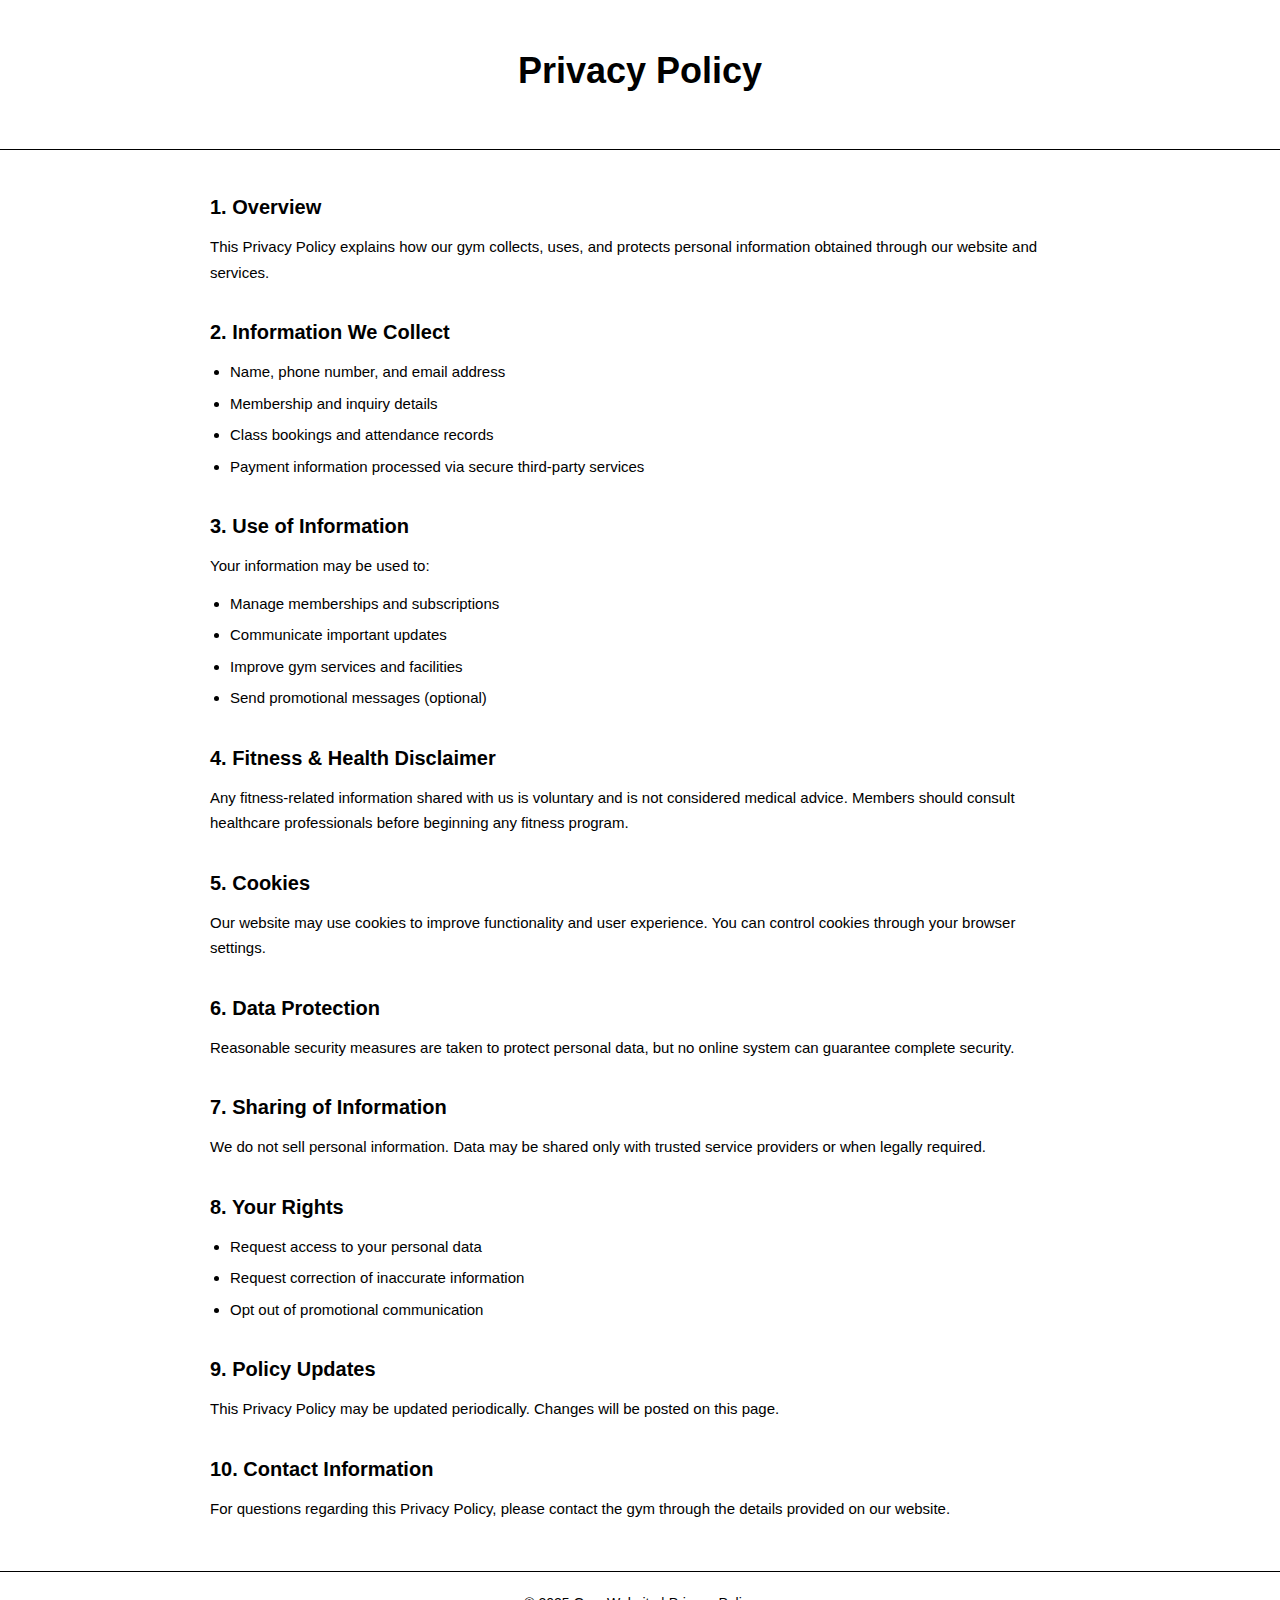
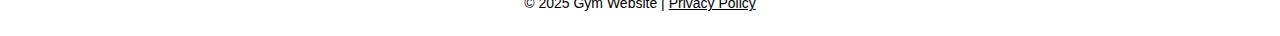
<file: privacy-policy.html>
<!DOCTYPE html>
<html lang="en">
<head>
  <meta charset="UTF-8" />
  <meta name="viewport" content="width=device-width, initial-scale=1.0" />
  <title>Privacy Policy</title>

  <style>
    *{
      margin:0;
      padding:0;
      box-sizing:border-box;
      font-family: Arial, Helvetica, sans-serif;
    }
    body{
      background:#ffffff;
      color:#000000;
      line-height:1.7;
    }

    #header{
      padding:40px 20px;
      border-bottom:1px solid #000;
      text-align:center;
    }

    #header h1{
      font-size:36px;
      margin-bottom:8px;
    }
    #content{
      max-width:900px;
      margin:40px auto;
      padding:0 20px;
    }
    #content h2{
      font-size:20px;
      margin-top:30px;
      margin-bottom:10px;
    }
    #content p{
      font-size:15px;
      margin-bottom:12px;
    }
    #content ul{
      margin-left:20px;
      margin-bottom:15px;
    }
    #content li{
      margin-bottom:6px;
      font-size:15px;
    }
    #footer{
      margin-top:50px;
      padding:20px;
      text-align:center;
      border-top:1px solid #000;
      font-size:14px;
    }
    #footer a{
      color:#000;
      text-decoration:underline;
    }
  </style>
</head>
<body>


  <div id="header">
    <h1>Privacy Policy</h1>
  </div>

  <div id="content">

    <h2>1. Overview</h2>
    <p>
      This Privacy Policy explains how our gym collects, uses, and protects
      personal information obtained through our website and services.
    </p>

    <h2>2. Information We Collect</h2>
    <ul>
      <li>Name, phone number, and email address</li>
      <li>Membership and inquiry details</li>
      <li>Class bookings and attendance records</li>
      <li>Payment information processed via secure third-party services</li>
    </ul>

    <h2>3. Use of Information</h2>
    <p>Your information may be used to:</p>
    <ul>
      <li>Manage memberships and subscriptions</li>
      <li>Communicate important updates</li>
      <li>Improve gym services and facilities</li>
      <li>Send promotional messages (optional)</li>
    </ul>

    <h2>4. Fitness & Health Disclaimer</h2>
    <p>
      Any fitness-related information shared with us is voluntary and is not
      considered medical advice. Members should consult healthcare professionals
      before beginning any fitness program.
    </p>

    <h2>5. Cookies</h2>
    <p>
      Our website may use cookies to improve functionality and user experience.
      You can control cookies through your browser settings.
    </p>

    <h2>6. Data Protection</h2>
    <p>
      Reasonable security measures are taken to protect personal data, but no
      online system can guarantee complete security.
    </p>

    <h2>7. Sharing of Information</h2>
    <p>
      We do not sell personal information. Data may be shared only with trusted
      service providers or when legally required.
    </p>

    <h2>8. Your Rights</h2>
    <ul>
      <li>Request access to your personal data</li>
      <li>Request correction of inaccurate information</li>
      <li>Opt out of promotional communication</li>
    </ul>

    <h2>9. Policy Updates</h2>
    <p>
      This Privacy Policy may be updated periodically. Changes will be posted
      on this page.
    </p>

    <h2>10. Contact Information</h2>
    <p>
      For questions regarding this Privacy Policy, please contact the gym
      through the details provided on our website.
    </p>
    </div>

  <div id="footer">
    <p>
      © 2025 Gym Website | <a href="privacy-policy.html">Privacy Policy</a>
    </p>
  </div>
</body>
</html>
</file>
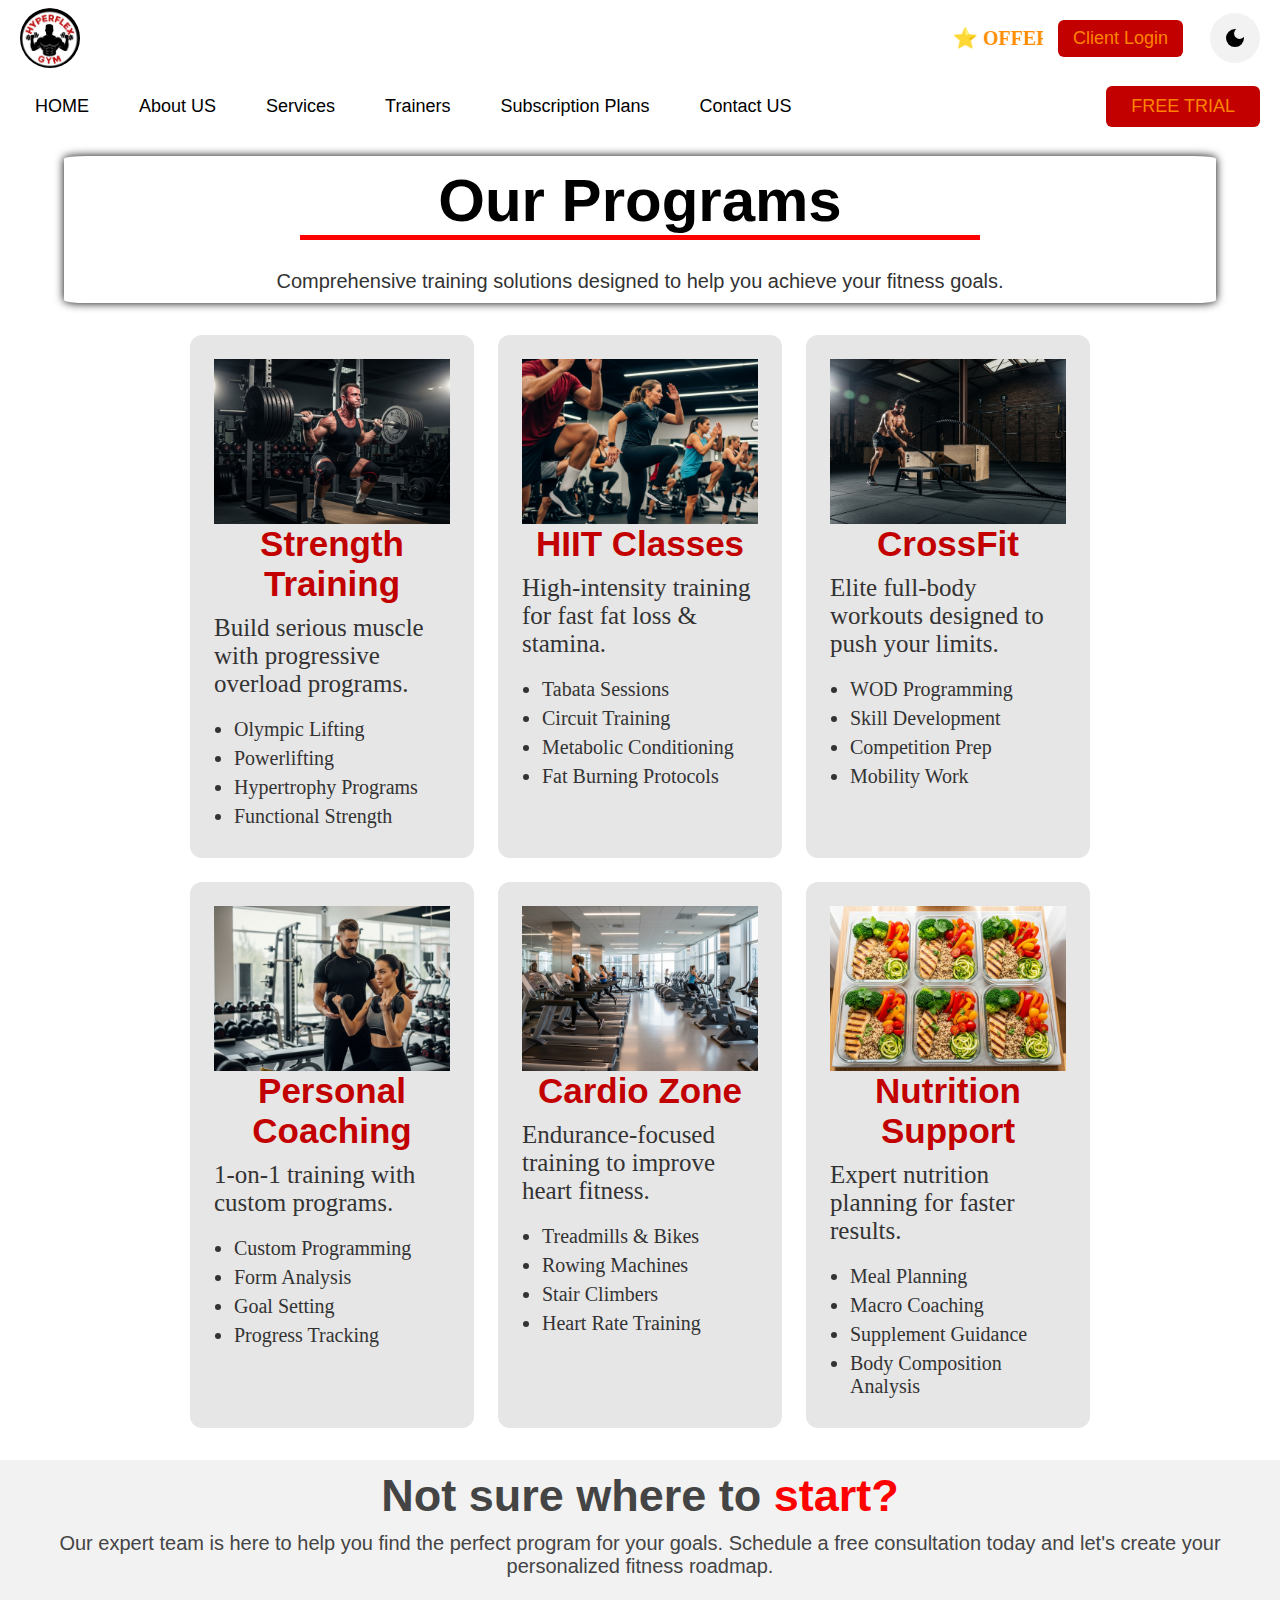
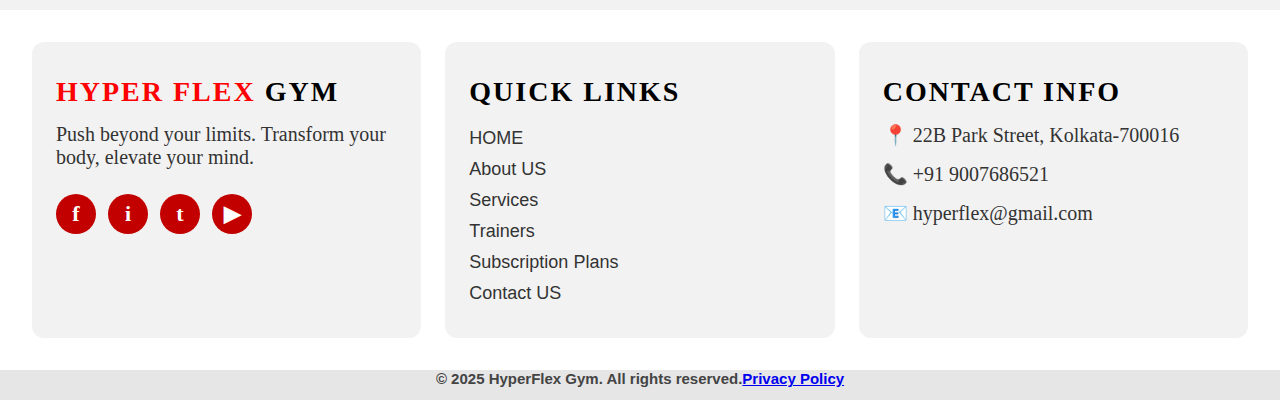
<file: services.html>
<!DOCTYPE html>
<html lang="en">
<head>
  <meta charset="UTF-8">
  <meta name="viewport" content="width=device-width, initial-scale=1.0">
  <title>Services</title>
  <link rel="stylesheet" href="services.css">
</head>
<body>
  <div id="wrapper">
    <div id="header">
      <div id="logo">
        <img src="finallogo.jpg" alt="logo">
      </div>
      <div id="marquee">
        <marquee scrollamount="10">
          <h2>⭐ OFFER - Get 40% OFF on Elite Membership! Join Today ⭐</h2>
        </marquee>
      </div>
      <div id="login">
        <button id="login-b"><a href="error.html">Client Login</a></button>
      </div>
      <div id="day-night">
            <button id="theme-switch">
      <svg xmlns="http://www.w3.org/2000/svg" height="24px" viewBox="0 -960 960 960" width="24px"><path d="M480-120q-150 0-255-105T120-480q0-150 105-255t255-105q14 0 27.5 1t26.5 3q-41 29-65.5 75.5T444-660q0 90 63 153t153 63q55 0 101-24.5t75-65.5q2 13 3 26.5t1 27.5q0 150-105 255T480-120Z"/></svg>
      <svg xmlns="http://www.w3.org/2000/svg" height="24px" viewBox="0 -960 960 960" width="24px"><path d="M480-280q-83 0-141.5-58.5T280-480q0-83 58.5-141.5T480-680q83 0 141.5 58.5T680-480q0 83-58.5 141.5T480-280ZM200-440H40v-80h160v80Zm720 0H760v-80h160v80ZM440-760v-160h80v160h-80Zm0 720v-160h80v160h-80ZM256-650l-101-97 57-59 96 100-52 56Zm492 496-97-101 53-55 101 97-57 59Zm-98-550 97-101 59 57-100 96-56-52ZM154-212l101-97 55 53-97 101-59-57Z"/></svg>
    </button>
        </div>
      </div>
    <div id="menue">
      <div id="hamburger">☰</div>
      <div id="menue-list">
        <ul>
          <li><a href="index.html">HOME</a></li>
          <li><a href="about.html">About US</a></li>
          <li><a href="services.html">Services</a></li>
          <li><a href="trainers.html">Trainers</a></li>
          <li><a href="plans.html">Subscription Plans</a></li>
          <li><a href="contact.html">Contact US</a></li>
        </ul>
      </div>
      <div id="free-trial">
        <button> <a href="contact.html">FREE TRIAL</a></button>
      </div>
    </div>
    <div id="ourprograms">
      <div id="textbox">
        <h2>Our Programs</h2>
        <hr style="width: 60%; height: 5px; background-color: red; border: none; margin: 0 auto;" />
        <p>Comprehensive training solutions designed to help you achieve your fitness goals.</p>
      </div>
    </div>
    <div id="services">
      <div class="services-container">
        <div class="service-card">
          <img src="st.png" alt="Strength Training">
          <h1>Strength Training</h1>
          <p>Build serious muscle with progressive overload programs.</p>
          <ul>
            <li>Olympic Lifting</li>
            <li>Powerlifting</li>
            <li>Hypertrophy Programs</li>
            <li>Functional Strength</li>
          </ul>
        </div>
        <div class="service-card">
          <img src="HIIT.png" alt="HIIT Classes">
          <h1>HIIT Classes</h1>
          <p>High-intensity training for fast fat loss & stamina.</p>
          <ul>
            <li>Tabata Sessions</li>
            <li>Circuit Training</li>
            <li>Metabolic Conditioning</li>
            <li>Fat Burning Protocols</li>
          </ul>
        </div>
        <div class="service-card">
          <img src="Crossfit.png" alt="CrossFit">
          <h1>CrossFit</h1>
          <p>Elite full-body workouts designed to push your limits.</p>
          <ul>
            <li>WOD Programming</li>
            <li>Skill Development</li>
            <li>Competition Prep</li>
            <li>Mobility Work</li>
          </ul>
        </div>
        <div class="service-card">
          <img src="personalcoaching.png" alt="Personal Coaching">
          <h1>Personal Coaching</h1>
          <p>1-on-1 training with custom programs.</p>
          <ul>
            <li>Custom Programming</li>
            <li>Form Analysis</li>
            <li>Goal Setting</li>
            <li>Progress Tracking</li>
          </ul>
        </div>
        <div class="service-card">
          <img src="Cardio.png" alt="Cardio Zone">
          <h1>Cardio Zone</h1>
          <p>Endurance-focused training to improve heart fitness.</p>
          <ul>
            <li>Treadmills & Bikes</li>
            <li>Rowing Machines</li>
            <li>Stair Climbers</li>
            <li>Heart Rate Training</li>
          </ul>
        </div>
        <div class="service-card">
          <img src="Nutritionsupport.png" alt="Nutrition Support">
          <h1>Nutrition Support</h1>
          <p>Expert nutrition planning for faster results.</p>
          <ul>
            <li>Meal Planning</li>
            <li>Macro Coaching</li>
            <li>Supplement Guidance</li>
            <li>Body Composition Analysis</li>
          </ul>
        </div>
      </div>
    </div>
    <div id="w-t-s">
      <h1>Not sure where to <span style="color:red;">start?</span></h1>
      <p>Our expert team is here to help you find the perfect program for your goals. 
         Schedule a free consultation today and let's create your personalized fitness roadmap.</p>
    </div>
    <div id="footer1">
      <div id="f1-a" class="f1">
        <h1 class="head-text"><span style="color: red;">HYPER FLEX</span> GYM</h1>
        <p>Push beyond your limits. Transform your body, elevate your mind.</p>
        <div class="social">
          <a href="#"><div class="icon">f</div></a>
          <a href="#"><div class="icon">i</div></a>
          <a href="#"><div class="icon">t</div></a>
          <a href="#"><div class="icon">▶</div></a>
        </div>
      </div>
      <div id="f1-b" class="f1">
        <h1 class="head-text">QUICK LINKS</h1>
        <ul>
          <li><a href="index.html">HOME</a></li>
          <li><a href="about.html">About US</a></li>
          <li><a href="services.html">Services</a></li>
          <li><a href="trainers.html">Trainers</a></li>
          <li><a href="plans.html">Subscription Plans</a></li>
          <li><a href="contact.html">Contact US</a></li>
        </ul>
      </div>
      <div id="f1-c" class="f1">
        <h3 class="head-text">CONTACT INFO</h3>
        <p class="info">📍 22B Park Street, Kolkata-700016</p>
        <p class="info">📞 +91 9007686521</p>
        <p class="info">📧 hyperflex@gmail.com</p>
      </div>
    </div>
    <div id="footer2">
      <h3>© 2025 HyperFlex Gym. All rights reserved.<a href="privacy-policy.html">Privacy Policy</a></h3>
    </div>

  </div>
  <script src="day-night.js"></script>
<script src="hamburger.js"></script>
</body>

</html>
</file>
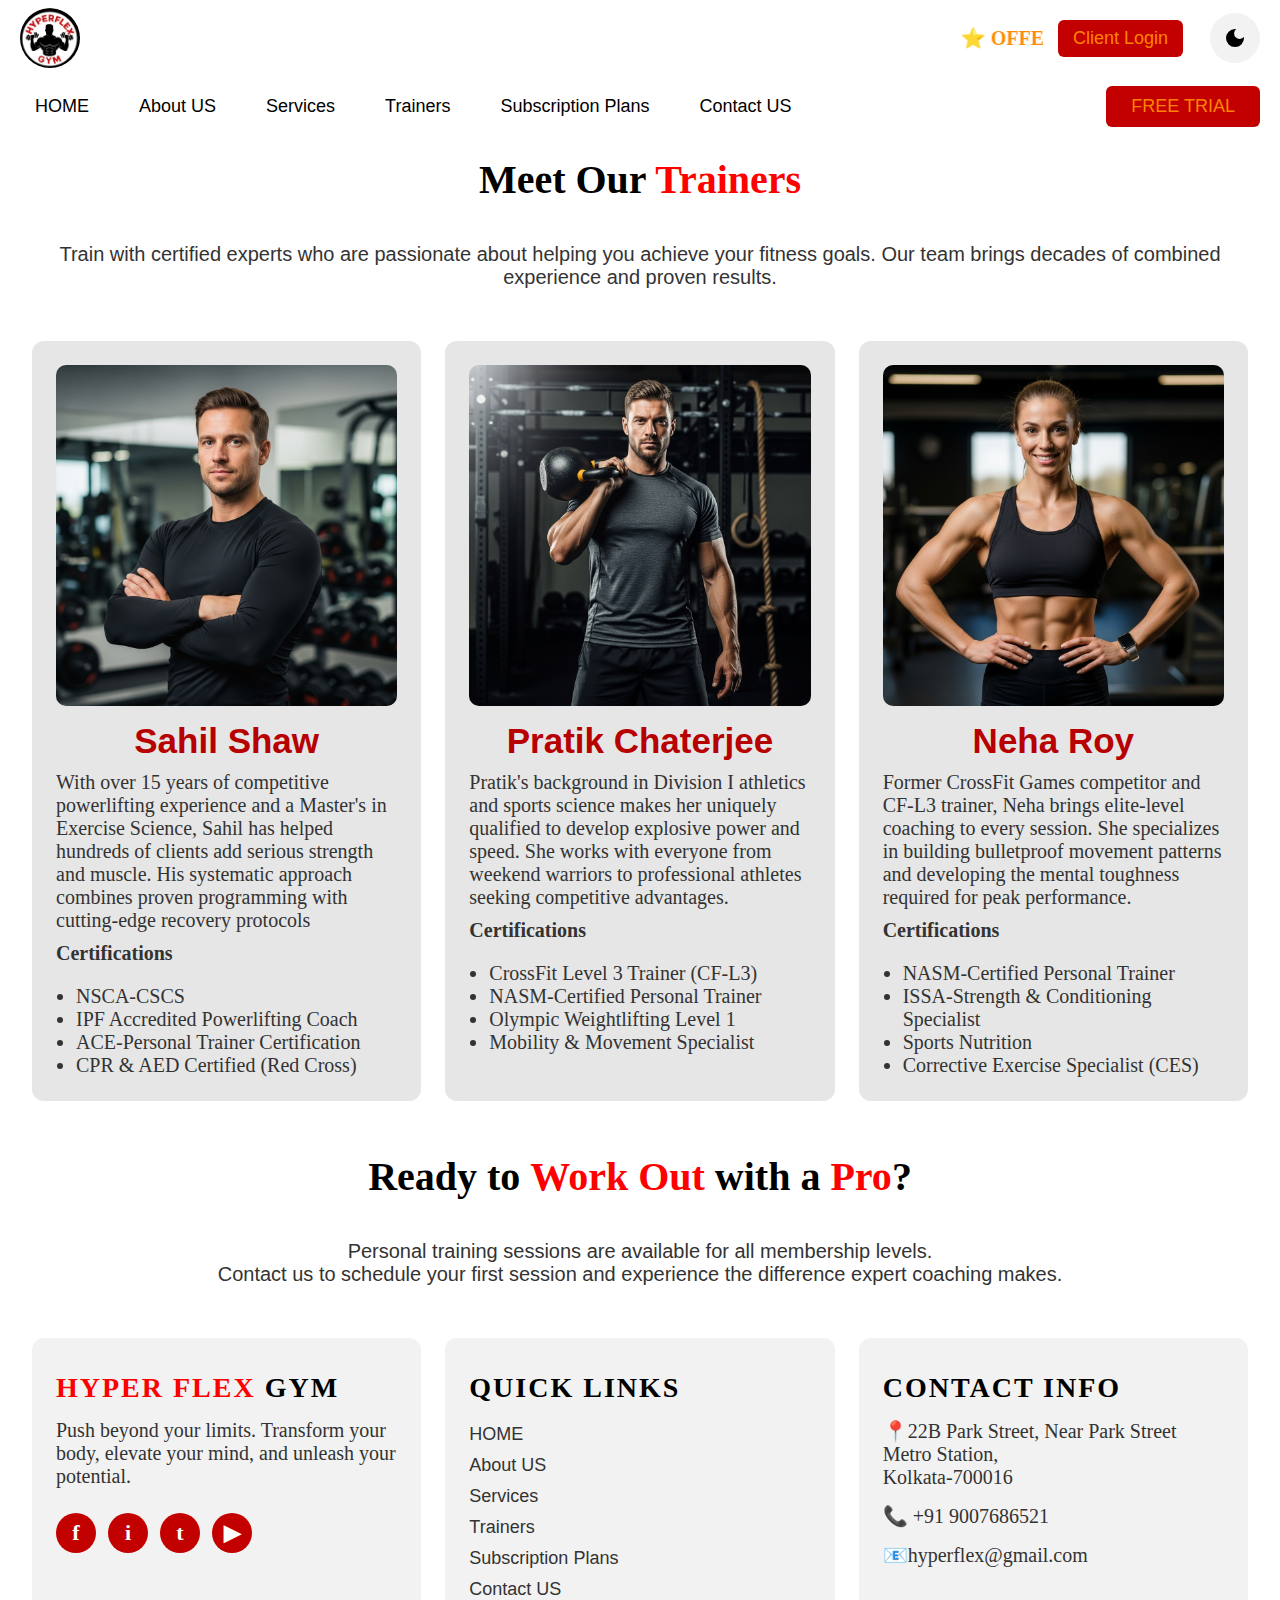
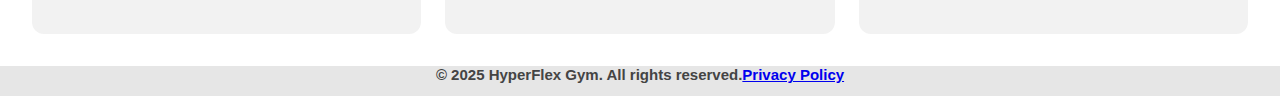
<file: trainers.html>
<!DOCTYPE html>
<html lang="en">
<head>
    <meta charset="UTF-8">
    <meta name="viewport" content="width=device-width, initial-scale=1.0">
    <title>Trainers</title>
    <link rel="stylesheet" href="trainer.css">
<style>
 
</style>
</head>
<body>
<div id="wrapper">
    <div id="header">
        <div id="logo">
            <img src="finallogo.jpg" alt="logo">
        </div>
        <div id="marquee">
            <marquee Scrollamount="10">
                <h2>⭐ OFFER - Get 40% OFF on Elite Membership! Join Today ⭐</h2>
            </marquee>
        </div>
        <div id="login">
            <button id="login-b"><a href="error.html">Client Login</a></button>
        </div>
        <div id="day-night">
            <button id="theme-switch">
      <svg xmlns="http://www.w3.org/2000/svg" height="24px" viewBox="0 -960 960 960" width="24px"><path d="M480-120q-150 0-255-105T120-480q0-150 105-255t255-105q14 0 27.5 1t26.5 3q-41 29-65.5 75.5T444-660q0 90 63 153t153 63q55 0 101-24.5t75-65.5q2 13 3 26.5t1 27.5q0 150-105 255T480-120Z"/></svg>
      <svg xmlns="http://www.w3.org/2000/svg" height="24px" viewBox="0 -960 960 960" width="24px"><path d="M480-280q-83 0-141.5-58.5T280-480q0-83 58.5-141.5T480-680q83 0 141.5 58.5T680-480q0 83-58.5 141.5T480-280ZM200-440H40v-80h160v80Zm720 0H760v-80h160v80ZM440-760v-160h80v160h-80Zm0 720v-160h80v160h-80ZM256-650l-101-97 57-59 96 100-52 56Zm492 496-97-101 53-55 101 97-57 59Zm-98-550 97-101 59 57-100 96-56-52ZM154-212l101-97 55 53-97 101-59-57Z"/></svg>
    </button>
     </div>
    </div>
    <div id="menue"> 
        <div id="hamburger">☰</div>
        <div id="menue-list">
            <ul> 
                <li><a href="home.html">HOME</a></li>
                <li><a href="about.html">About US</a></li>
                <li><a href="services.html">Services</a></li>
                <li><a href="trainers.html">Trainers</a></li>
                <li><a href="plans.html">Subscription Plans</a></li>
                <li><a href="contact.html">Contact US</a></li>
            </ul>
        </div>
        <div id="free-trial">
             <button> <a href="contact.html">FREE TRIAL</a></button>
        </div>
        </div>
    </div>
    <div id="textbox">
        <h1>Meet Our <span style="color:red;">Trainers</span></h1>
        <p>Train with certified experts who are passionate about helping you achieve your fitness goals. Our team brings decades of combined experience and proven results.</p>
    </div>
    <div id="trainers-profile"> 
        <div class="card"> 
                <img src="Trainer-1.png" />
                <h1>Sahil Shaw</h1>
                <p>With over 15 years of competitive powerlifting experience and a Master's in Exercise Science, Sahil has helped hundreds of clients add serious strength and muscle. His systematic approach combines proven programming with cutting-edge recovery protocols</p>
                <h4>Certifications</h4>
                <ul>
                    <li>NSCA-CSCS</li>
                    <li>IPF Accredited Powerlifting Coach</li>
                    <li>ACE-Personal Trainer Certification</li>
                    <li>CPR & AED Certified (Red Cross)</li>
                </ul>
        </div>
        <div class="card"> 
                <img src="trainer-2.png" />
                <h1>Pratik Chaterjee</h1>
                <p>Pratik's background in Division I athletics and sports science makes her uniquely qualified to develop explosive power and speed. She works with everyone from weekend warriors to professional athletes seeking competitive advantages.</p>
                <h4>Certifications</h4>
                <ul>
                    <li>CrossFit Level 3 Trainer (CF-L3)</li>
                    <li>NASM-Certified Personal Trainer</li>
                    <li>Olympic Weightlifting Level 1</li>
                    <li>Mobility & Movement Specialist</li>
                </ul>
        </div>
        <div class="card"> 
                <img src="trainer-3.png" />
                <h1>Neha Roy</h1>
                <p>Former CrossFit Games competitor and CF-L3 trainer, Neha brings elite-level coaching to every session. She specializes in building bulletproof movement patterns and developing the mental toughness required for peak performance.</p>
                
                <h4>Certifications</h4>
                <ul>
                    <li>NASM-Certified Personal Trainer</li>
                    <li>ISSA-Strength & Conditioning Specialist</li>
                    <li>Sports Nutrition</li>
                    <li>Corrective Exercise Specialist (CES)</li>
                </ul>
        </div>
    </div>
    <div id="textbox2">
            <h1>Ready to <span style="color:red;"><b>Work Out</b></span> with a <span style="color:red;">Pro</span>?</h1>
            <p>Personal training sessions are available for all membership levels.<br /> Contact us to schedule your first session and experience the difference expert coaching makes.</p>
    </div>
    <div id="footer1">
    <div id="f1-a" class="f1"> 
        <h1 id="head"  class="head-text"><span style="color: red;">HYPER FLEX</span> GYM</h1>
        <p>Push beyond your limits. Transform your body, elevate your mind, and unleash your potential.</p>
        <div class="social">
            <a href="https://facebook.com"><div class="icon">f</div></a>
            <a href="https://instagram.com"><div class="icon">i</div></a>
            <a href="https://twitter.com"><div class="icon">t</div></a>
            <a href="https://youtube.com"><div class="icon">▶</div></a>
        </div>
    </div>

    <div id="f1-b" class="f1"> 
        <h1 id="Quick-links" class="head-text">QUICK LINKS</h1>
       <ul> 
                <li><a href="home.html">HOME</a></li>
                <li><a href="about.html">About US</a></li>
                <li><a href="services.html">Services</a></li>
                <li><a href="trainers.html">Trainers</a></li>
                <li><a href="plans.html">Subscription Plans</a></li>
                <li><a href="contact.html">Contact US</a></li>
            </ul>
    </div>
    <div id="f1-c" class="f1"> 
        <h3 id="contact" class="head-text"> CONTACT INFO</h3>
            <p class="info" >📍22B Park Street, Near Park Street Metro Station, <br/>Kolkata-700016</p>
            <p class="info" >📞 +91 9007686521 </p>
            <p class="info" > 📧hyperflex@gmail.com</p>
    </div>
</div>

<div id="footer2">
    <h3> © 2025 HyperFlex Gym. All rights reserved.<a href="privacy-policy.html">Privacy Policy</a> </h3>
</div>
</div>
<script src="day-night.js"></script>
<script src="hamburger.js"></script>
</body>
</html>
</file>
<file: home.css>
:root{
  --bg-1:#ffffff;
  --bg-2:#f2f2f2;
  --bg-3:#e6e6e6;
  --card-bg:#d6d6d6;
  --border-color:#bfbfbf;
  --text-1:#000000;
  --text-2:#333333;
  --text-3:#444444;
  --red:#c30000;
  --red-hover:#ff3b3b;
  --highlight:#ff8c00;
    }
    .darkmode{
  --bg-1:#000000;
  --bg-2:#0c0c0c;
  --bg-3:#111111;
  --card-bg:#2d2d2d;
  --border-color:#4d4d4d;
  --text-1:#ffffff;
  --text-2:#cfcfcf;
  --text-3:#c1c1c1;
  --red:#c30000;
  --red-hover:#ff3b3b;
  --highlight:#ff8c00;
    }
    *{
    padding:0; 
    margin:0;
    box-sizing:border-box;
    }
    #wrapper{
    width:100%;
    height:100%;
    }
    #header{
    width:100%;
    background:var(--bg-1);
    display:flex;
    align-items:center;
    padding:8px 20px;
    gap:15px;
    }
    #logo{
    display:flex;
    align-items:center;
    justify-content:center;
    flex-shrink:0;
    }
    #logo img{
    height:60px; 
    width:60px;
    border-radius:50%;
    object-fit:cover;
    }
    #marquee{
    display:flex;
    align-items:center;
    flex:1;               
    color:var(--highlight);
    }
    #marquee h2{
    padding:0;
    font-size:20px;
    }
    #login{
    display:flex;
    align-items:center;
    flex-shrink:0;
    margin-right:12px;
    }
    #login-b{
    font-size:18px;
    padding:8px 15px;
    background:var(--red);
    color:white;
    border:none;
    border-radius:6px;
    cursor:pointer;
    transition:.4s;
    }
    #login-b:hover{
    background:var(--text-1);
    color:var(--red);
    box-shadow:0 0 15px var(--red-hover);
    }
    #day-night{
    display:flex;
    align-items:center;
    flex-shrink:0;
    }
    #theme-switch{
    height:50px;
    width:50px;
    border-radius:50%;
    background-color:var(--bg-2);
    display:flex;
    justify-content:center;
    align-items:center;
    border:none;
    cursor:pointer;
    }
    #theme-switch svg{
    fill: var(--text-1);
    }
    #theme-switch:hover{
    background-color: var(--bg-3);
    transition:.5s;
    }   
    #theme-switch svg:last-child{
    display: none;
    }
    .darkmode #theme-switch svg:first-child{
    display: none;
    }
    .darkmode #theme-switch svg:last-child{
    display: block;
    }
   #menue {
    height: 60px;
    width: 100%;
    background:var(--bg-1);
    display: flex;
    align-items: center;
    justify-content: space-between;
    padding: 0 20px;
    }
    #menue-list {
    display:flex;
    width: 85%;
    height: 100%;
    display: flex;
    align-items: center;
    }       
    #menue-list ul {
    list-style: none;
    display: flex;
    gap: 20px;
    flex-wrap: nowrap;
    }
    #menue-list ul li a {
    font-size: 16px;
    padding: 6px 10px;
    white-space: nowrap;
    }
    #menue-list ul li a{
    text-decoration:none;
    font-family:'Poppins', sans-serif;
    color:var(--text-1);
    font-size:18px;
    font-weight:500;
    padding:8px 15px;
    border-radius:6px;
    transition:0.4s;
    }
    #menue-list ul li a:hover{
    background:var(--red);
    box-shadow:0 0 15px var(--red-hover);
    }
    #free-trial{
        display:block;
    }
    #free-trial button{
    background:var(--red);
    color:white;
    padding:10px 25px;
    font-size:18px;
    border:none;
    border-radius:6px;
    cursor:pointer;
    transition:.4s;
    display:inline-block;
    }
    #free-trial button:hover{
    background:var(--text-1);
    color:var(--red);
    box-shadow:0 0 15px var(--red);
    }
    #banner{
    min-height:60vh;
    width:100%;
    background-image:url("background-image.png");
    background-size:cover;
    background-position:center;
    display:flex;
    flex-direction:column;
    justify-content:center;
    align-items:center;
    text-align:center;
    }
    #name h1{
    color:white;
    font-size:70px;
    font-family:'Anton', sans-serif;
    letter-spacing:3px;
    }
    #slogan h2{
    color:white;
    font-size:30px;
    font-family:'Anton', sans-serif;
    }
    #join-now{
    margin-top:80px;       
    }
    #free-trial a, #join-now a, #login-b a{
    text-decoration:none;
    color:rgb(255, 132, 0);
    }
    #join-now button{     
    color:red;
    background:white;
    font-size:20px;
    padding:18px 28px;
    border-radius:5%;
    cursor:pointer;
    transition:.5s;
    }
    #join-now button:hover{
    color:rgb(255, 255, 255);
    background:rgb(255, 26, 26);
    border-radius:10%;
    box-shadow:0 0 15px white;
    }
    #why-hyperflex{
    height:150px;
    width:100%;
    background-color:var(--bg-1);
    display: flex;             
    justify-content: center;   
    align-items: center; 
    }
    #why{     
    text-align:center;
    font-size: 40px;
    }
    .white{
    color:var(--text-1);
    font-family:'Anton', sans-serif;     
    }
    .red{
    color:rgb(255, 0, 0);
    font-family:'Anton', sans-serif;
    letter-spacing:3px;    
    }  
    #ans{
    display:grid;
    grid-template-columns:repeat(auto-fit,minmax(250px,1fr));
    width:100%;
    background-color:var(--bg-1); 
    gap:2rem;
    padding:2rem;
    }
    .ans{
    flex:1;
    padding:1.5rem;
    background-color:var(--bg-3) ;
    border-radius:12px;
    }
    .ans:hover{
    background-color:var(--border-color);
    transition:.4s;
    }
    .ans-h{
    font-size:28px;
    font-family:Impact, sans-serif;
    text-align:center;
    color:#b70000; 
    }
    .ans-p{
    font-size:18px;
    font-family:Segoe UI, sans-serif;
    text-align:center;
    margin-top:6%;
    color:var(--text-1);
    }
    #footer1{
    display: flex;
    gap: 1.5rem;
    padding: 2rem;
    background-color: var(--bg-1);
    flex-wrap: wrap;
    }
    .f1{
    flex: 1;
    min-width: 250px;
    background-color: var(--bg-2);
    padding: 1.5rem;
    border-radius: 12px;
    transition: .4s;
    }   
    .f1:hover{    
    background-color:var(--border-color);
    transition:.4s;
    }
    .head-text{
    color:var(--text-1);
    font-size:28px;
    font-family:Lucida Sans Typewriter;
    letter-spacing:2px;
    margin-top:10px;
    }
    #f1-a p{
    margin-top:15px;
    color:var(--text-2);
    font-size:20px;
    }    
    .social{
    margin-top:25px;
    display:flex;
    gap:12px;
    }
    .social a{
    text-decoration:none;
    }
    .social .icon {
    height: 40px;
    width: 40px;
    background: #c30000;   
    color: white;
    font-size: 22px;
    font-weight: bold;
    display: flex;
    align-items: center;
    justify-content: center;
    border-radius: 50%;     
    cursor: pointer;
    transition: .4s;
    }
    .social .icon:hover {
    background: white;
    color:var(--red);
    transform: scale(1.15);   
    box-shadow: 0 0 15px var(--red-hover);
    }
    #f1-b ul{
    list-style:none;
    padding-left:0;
    margin-top:20px;
    }
    #f1-b ul li{
    margin-bottom:10px;
    }
    #f1-b ul li a{
    text-decoration:none;
    font-size:18px;
    color:var(--text-2);
    font-family:Segoe UI, sans-serif;
    }
    #f1-b ul li a:hover{
    color:rgb(255, 0, 0);
    margin-left:5px;
    transition:.3s;
    }
    .info{
    margin-top:15px;
    color:var(--text-2);
    font-size:20px;
    }
    #footer2{
    height:30px;
    background-color:var(--bg-3);
    }
    #footer2 h3{
    text-align:center;
    font-family:"Segoe UI", sans-serif;
    font-style:normal;
    color:var(--text-3);
    font-size:15px;
    }  
    #hamburger {
    display: none;
    font-size: 30px;
    cursor: pointer;
    color: var(--text-1);
    }
    @media (max-width: 768px){
    #logo{
    float:left;
    margin-right:auto;
    }
    #marquee{
    display:none;
    
    }
    #login,
    #day-night{
    justify-content:right;
    float:left;
    margin-left:10px;
    }
  #menue{
    display:flex;
    align-items:center;
    justify-content:space-between;
    flex-wrap:nowrap;
    height:auto;
    } 
  #hamburger{
    display: block;
    }
  #menue-list{
    display: none;
    width: 100%;
    flex-direction:column;
    background:var(--bg-1);
  }
  #menue-list ul{
    flex-direction: column;
    align-items: center;
    gap: 12px;
  }
  #free-trial{
    display: block;
  }
  #free-trial button{
    width:auto;
    max-width:none;
  }
    #footer1{
    flex-direction: column;
    }

}
@media (min-width: 769px){
  #menue-list{
    display:flex !important;
  }

  #hamburger{
    display:none;
  }
}
</file>
<file: about.css>
:root{
  --bg-1:#ffffff;
  --bg-2:#f2f2f2;
  --bg-3:#e6e6e6;
  --card-bg:#d6d6d6;
  --border-color:#bfbfbf;
  --text-1:#000000;
  --text-2:#333333;
  --text-3:#444444;
  --red:#c30000;
  --red-hover:#ff3b3b;
  --highlight:#ff8c00;
    }
    .darkmode{
  --bg-1:#000000;
  --bg-2:#0c0c0c;
  --bg-3:#111111;
  --card-bg:#2d2d2d;
  --border-color:#4d4d4d;
  --text-1:#ffffff;
  --text-2:#cfcfcf;
  --text-3:#c1c1c1;
  --red:#c30000;
  --red-hover:#ff3b3b;
  --highlight:#ff8c00;
    }
    *{
    padding:0; 
    margin:0;
    box-sizing:border-box;
    }
    #wrapper{
    width:100%;
    height:100%;
    }
    #header{
    width:100%;
    background:var(--bg-1);
    display:flex;
    align-items:center;
    padding:8px 20px;
    gap:15px;
    }
    #logo{
    display:flex;
    align-items:center;
    justify-content:center;
    flex-shrink:0;
    }
    #logo img{
    height:60px; 
    width:60px;
    border-radius:50%;
    object-fit:cover;
    }
    #marquee{
    display:flex;
    align-items:center;
    flex:1;               
    color:var(--highlight);
    }
    #marquee h2{
    padding:0;
    font-size:20px;
    }
    #login{
    display:flex;
    align-items:center;
    flex-shrink:0;
    margin-right:12px;
    }
    #login-b{
    font-size:18px;
    padding:8px 15px;
    background:var(--red);
    color:white;
    border:none;
    border-radius:6px;
    cursor:pointer;
    transition:.4s;
    }
    #login-b:hover{
    background:var(--text-1);
    color:var(--red);
    box-shadow:0 0 15px var(--red-hover);
    }
    #day-night{
    display:flex;
    align-items:center;
    flex-shrink:0;
    }
    #theme-switch{
    height:50px;
    width:50px;
    border-radius:50%;
    background-color:var(--bg-2);
    display:flex;
    justify-content:center;
    align-items:center;
    border:none;
    cursor:pointer;
    }
    #theme-switch svg{
    fill: var(--text-1);
    }
    #theme-switch:hover{
    background-color: var(--bg-3);
    transition:.5s;
    }   
    #theme-switch svg:last-child{
    display: none;
    }
    .darkmode #theme-switch svg:first-child{
    display: none;
    }
    .darkmode #theme-switch svg:last-child{
    display: block;
    }
   #menue {
    height: 60px;
    width: 100%;
    background:var(--bg-1);
    display: flex;
    align-items: center;
    justify-content: space-between;
    padding: 0 20px;
    }
    #menue-list {
    display:flex;
    width: 85%;
    height: 100%;
    display: flex;
    align-items: center;
    }       
    #menue-list ul {
    list-style: none;
    display: flex;
    gap: 20px;
    flex-wrap: nowrap;
    }
    #menue-list ul li a {
    font-size: 16px;
    padding: 6px 10px;
    white-space: nowrap;
    }
    #menue-list ul li a{
    text-decoration:none;
    font-family:'Poppins', sans-serif;
    color:var(--text-1);
    font-size:18px;
    font-weight:500;
    padding:8px 15px;
    border-radius:6px;
    transition:0.4s;
    }
    #menue-list ul li a:hover{
    background:var(--red);
    box-shadow:0 0 15px var(--red-hover);
    }
    #free-trial{
        display:block;
    }
    #free-trial button{
    background:var(--red);
    color:white;
    padding:10px 25px;
    font-size:18px;
    border:none;
    border-radius:6px;
    cursor:pointer;
    transition:.4s;
    display:inline-block;
    }
    #free-trial button:hover{
    background:var(--text-1);
    color:var(--red);
    box-shadow:0 0 15px var(--red);
    }
    #free-trial a, #join-now a, #login-b a{
    text-decoration:none;
    color:rgb(255, 132, 0);
    }
    #about, #mission, #Vission {
    height:auto;
    width:100%;
    display:flex;
    justify-content:center;
    align-items:center;
    background-color:var(--bg-1);
    padding: 40px 0; 
    }
    #textbox-1, #textbox-2, #textbox-3 {
    height:auto;
    width:90%;
    padding:30px; 
    justify-content:center;
    background-color:var(--bg-2);
    border-radius:10px; 
    box-shadow: 0px 0px 10px var(--text-1); 
    }
    #textbox-1 h2, #textbox-2 h2, #textbox-3 h2 {
    color:var(--text-1);
    font-size:clamp(28px,6vw,60px);
    font-family:Arial;
    text-align:center;
    margin-bottom: 15px; 
    }
    .textbox-hr { 
    width: 40%; 
    height: 5px; 
    background-color: red; 
    border: none; 
    margin: 10px auto 30px auto; 
    }
    #textbox-1 p, #textbox-2 p, #textbox-3 p {
    color:var(--text-2);
    font-size:clamp(16px,2.5vw,20px);
    max-width:100%;
    font-family:Arial;
    text-align:center;
    margin-top:0; 
    line-height: 1.6;
    display:flex;
    }
    #ans{
    background-color:var(--bg-1);
    overflow: hidden; 
    display:grid;
    grid-template-columns:repeat(auto-fit,minmax(250px,1fr));
    gap:1.5rem;
    padding:2rem;
    }
    .ans{
    padding: 1.5rem;
    background-color: var(--bg-2);
    border-radius: 12px;
    text-align: center;
    }
    .ans:hover{
    background-color:var(--border-color);
    transition:.4s;
    }
    .ans-h{
    font-size:28px;
    font-family:Impact, sans-serif;
    text-align:center;
    color:#b70000; 
    }
    .ans-p{
    font-size:18px;
    font-family:Segoe UI, sans-serif;
    text-align:center;
    margin-top:6%;
    color:var(--text-2); 
    }
   #footer1{
    display:flex;
    gap: 1.5rem;
    padding:2rem;
    background-color: var(--bg-1);
    flex-wrap: wrap;
    }
    .f1{
    flex: 1;
    min-width: 250px;
    background-color: var(--bg-2);
    padding: 1.5rem;
    border-radius: 12px;
    transition: .4s;
    }   
    .f1:hover{    
    background-color:var(--border-color);
    transition:.4s;
    }
    .head-text{
    color:var(--text-1);
    font-size:28px;
    font-family:Lucida Sans Typewriter;
    letter-spacing:2px;
    margin-top:10px;
    }
    #f1-a p{
    margin-top:15px;
    color:var(--text-2);
    font-size:20px;
    }    
    .social{
    margin-top:25px;
    display:flex;
    gap:12px;
    }
    .social a{
    text-decoration:none;
    }
    .social .icon {
    height: 40px;
    width: 40px;
    background: #c30000;   
    color: white;
    font-size: 22px;
    font-weight: bold;
    display: flex;
    align-items: center;
    justify-content: center;
    border-radius: 50%;     
    cursor: pointer;
    transition: .4s;
    }
    .social .icon:hover {
    background: white;
    color:var(--red);
    transform: scale(1.15);   
    box-shadow: 0 0 15px var(--red-hover);
    }
    #f1-b ul{
    list-style:none;
    padding-left:0;
    margin-top:20px;
    }
    #f1-b ul li{
    margin-bottom:10px;
    }
    #f1-b ul li a{
    text-decoration:none;
    font-size:18px;
    color:var(--text-2);
    font-family:Segoe UI, sans-serif;
    }
    #f1-b ul li a:hover{
    color:rgb(255, 0, 0);
    margin-left:5px;
    transition:.3s;
    }
    .info{
    margin-top:15px;
    color:var(--text-2);
    font-size:20px;
    }
    #footer2{
    height:30px;
    background-color:var(--bg-3);
    }
    #footer2 h3{
    text-align:center;
    font-family:"Segoe UI", sans-serif;
    font-style:normal;
    color:var(--text-3);
    font-size:15px;
    }
    #hamburger {
    display: none;
    font-size: 30px;
    cursor: pointer;
    color: var(--text-1);
    }
    @media (max-width: 768px){
    #logo{
    float:left;
    margin-right:auto;
    }
    #marquee{
    align-items:flex-end;
    
    }
    #login,
    #day-night{
    justify-content:right;
    float:left;
    margin-left:10px;
    }
    #menue{
    display:flex;
    align-items:center;
    justify-content:space-between;
    flex-wrap:nowrap;
    height:auto;
    } 
    #hamburger{
    display: block;
    }
    #menue-list{
    display: none;
    width: 100%;
    flex-direction:column;
    background:var(--bg-1);
    }
    #menue-list ul{
    flex-direction: column;
    align-items: center;
    gap: 12px;
    }
    #free-trial{
    display: block;
    }
    #free-trial button{
    width:auto;
    max-width:none;
    }
    #footer1{
    flex-direction: column;
    }

    }
    @media (min-width: 769px){
    #menue-list{
    display:flex !important;
    }

    #hamburger{
    display:none;
    }
    }
</file>
<file: contact.css>
:root{
  --bg-1:#ffffff;
  --bg-2:#f2f2f2;
  --bg-3:#e6e6e6;
  --card-bg:#d6d6d6;
  --border-color:#bfbfbf;
  --text-1:#000000;
  --text-2:#333333;
  --text-3:#444444;
  --red:#c30000;
  --red-hover:#ff3b3b;
  --highlight:#ff8c00;
    }
    .darkmode{
  --bg-1:#000000;
  --bg-2:#0c0c0c;
  --bg-3:#111111;
  --card-bg:#2d2d2d;
  --border-color:#4d4d4d;
  --text-1:#ffffff;
  --text-2:#cfcfcf;
  --text-3:#c1c1c1;
  --red:#c30000;
  --red-hover:#ff3b3b;
  --highlight:#ff8c00;
    }
    *{
    padding:0; 
    margin:0;
    box-sizing:border-box;
    }
    body {
        background:var(--bg-1);
    }
    #wrapper{
    width:100%;
    height:100%;
    }
    #header{
    width:100%;
    background:var(--bg-1);
    display:flex;
    align-items:center;
    padding:8px 20px;
    gap:15px;
    flex-wrap: wrap;
    }
    #logo{
    display:flex;
    align-items:center;
    justify-content:center;
    flex-shrink:0;
    }
    #logo img{
        height:60px; 
        width:60px;
        border-radius:50%;
        object-fit:cover;
    }
    #marquee{
    display:flex;
    align-items:center;
    flex:1;               
    color:var(--highlight);
    }

    #marquee h2{
    padding:0;
    font-size:20px;
    }
    #login{
    display:flex;
    align-items:center;
    flex-shrink:0;
    margin-right:12px;
    }
    #login-b{
    font-size:18px;
    padding:8px 15px;
    background:var(--red);
    color:white;
    border:none;
    border-radius:6px;
    cursor:pointer;
    transition:.4s;
    }
    #login-b:hover{
    background:var(--text-1);
    color:var(--red);
    box-shadow:0 0 15px var(--red-hover);
    }
    #day-night{
    display:flex;
    align-items:center;
    flex-shrink:0;
    }
    #theme-switch{
    height:50px;
    width:50px;
    border-radius:50%;
    background-color:var(--bg-2);
    display:flex;
    justify-content:center;
    align-items:center;
    border:none;
    cursor:pointer;
    }
    #theme-switch svg{
    fill: var(--text-1);
    }
    #theme-switch:hover{
    background-color: var(--bg-3);
    transition:.5s;
    }   
    #theme-switch svg:last-child{
    display: none;
    }
    .darkmode #theme-switch svg:first-child{
    display: none;
    }
    .darkmode #theme-switch svg:last-child{
    display: block;
    }
   #menue {
    height: 60px;
    width: 100%;
    background:var(--bg-1);
    display: flex;
    align-items: center;
    justify-content: space-between;
    padding: 0 20px;
    }
    #menue-list {
    width: 85%;
    height: 100%;
    display: flex;
    align-items: center;
    }       
    #menue-list ul {
    list-style: none;
    display: flex;
    gap: 20px;
    flex-wrap: nowrap;
    }
    #menue-list ul li a {
    font-size: 16px;
    padding: 6px 10px;
    white-space: nowrap;
    }
    #menue-list ul li a{
    text-decoration:none;
    font-family:'Poppins', sans-serif;
    color:var(--text-1);
    font-size:18px;
    font-weight:500;
    padding:8px 15px;
    border-radius:6px;
    transition:0.4s;
    }
    #menue-list ul li a:hover{
    background:var(--red);
    box-shadow:0 0 15px var(--red-hover);
    }
    #free-trial button{
    background:var(--red);
    color:var( --text-1);
    padding:10px 25px;
    font-size:18px;
    border:none;
    border-radius:6px;
    cursor:pointer;
    transition:.4s;
    }
    #free-trial button:hover{
    background:var(--text-1);
    color:var(--red);
    box-shadow:0 0 15px var(--red);
    }   
    #free-trial a, #login-b a{
    text-decoration:none;
    color:rgb(255, 132, 0);
    }
    #body-1{
        height:250px;
        width:100%;
        background:var(--bg-1);
        padding:20px;
    }
    #body-1 h1{
        margin-top:20px;
        font-size:40px;
        color:var(--text-1);
        text-align:center;
        font-family:arial;
    }
    #body-1 p{
        margin-top:20px;
        font-size:20px;
        color:var(--text-2);
        text-align:center;
        font-family:arial;
    } 
    #form{
        display:grid;
        gap:1.5rem;
        padding:5rem;
    }
    .container{
    display:grid;
    gap:1.5rem;
    padding:2rem;
    background:var(--bg-1);
    border-radius:12px;
    box-shadow:0 0 15px rgba(254, 9, 9, 0.568);
    }
    .container h2{
    color:var(--text-2);
    font-size:28px;
    font-family:arial;
    margin-bottom:20px;
    border-left:5px solid red;
    padding-left:10px;
    }
    label{
    color:var(--text-1);
    font-size:16px;
    margin-top:15px;
    display:block;
    }
    input, textarea{
    width:100%;
    padding:14px;
    margin-top:6px;
    background:var(--bg-2);
    border:none;
    border-radius:6px;
    color:var(--text-1);
    font-size:15px;
    }
    textarea{
    height:130px;
    resize:none;
    }
    #form-button{
    width:100%;
    padding:15px;
    background:var(--red);
    border:none;
    border-radius:8px;
    margin-top:25px;
    font-size:18px;
    font-weight:bold;
    cursor:pointer;
    transition:.4s;
    color:white;
        }
    #form-button:hover{
    background:white;
    color:red;
    box-shadow:0 0 15px red;
    }
    .error{
    color:#ff4d4d;
    font-size:13px;
    margin-top:4px;
    }
    #footer1{
    display:flex;
    gap: 1.5rem;
    padding:2rem;
    background-color: var(--bg-1);
    flex-wrap: wrap;
    }
    .f1{
    flex: 1;
    min-width: 250px;
    background-color: var(--bg-2);
    padding: 1.5rem;
    border-radius: 12px;
    transition: .4s;
    }   
    .f1:hover{    
    background-color:var(--border-color);
    transition:.4s;
    }
    .head-text{
    color:var(--text-1);
    font-size:28px;
    font-family:Lucida Sans Typewriter;
    letter-spacing:2px;
    margin-top:10px;
    }
    #f1-a p{
    margin-top:15px;
    color:var(--text-2);
    font-size:20px;
    }    
    .social{
    margin-top:25px;
    display:flex;
    gap:12px;
    }
    .social a{
    text-decoration:none;
    }
    .social .icon {
    height: 40px;
    width: 40px;
    background: #c30000;   
    color: white;
    font-size: 22px;
    font-weight: bold;
    display: flex;
    align-items: center;
    justify-content: center;
    border-radius: 50%;     
    cursor: pointer;
    transition: .4s;
    }
    .social .icon:hover {
    background: white;
    color:var(--red);
    transform: scale(1.15);   
    box-shadow: 0 0 15px var(--red-hover);
    }
    #f1-b ul{
    list-style:none;
    padding-left:0;
    margin-top:20px;
    }
    #f1-b ul li{
    margin-bottom:10px;
    }
    #f1-b ul li a{
    text-decoration:none;
    font-size:18px;
    color:var(--text-2);
    font-family:Segoe UI, sans-serif;
    }
    #f1-b ul li a:hover{
    color:rgb(255, 0, 0);
    margin-left:5px;
    transition:.3s;
    }
    .info{
    margin-top:15px;
    color:var(--text-2);
    font-size:20px;
    }
    #footer2{
    height:30px;
    background-color:var(--bg-3);
    }
    #footer2 h3{
    text-align:center;
    font-family:"Segoe UI", sans-serif;
    font-style:normal;
    color:var(--text-3);
    font-size:15px;
    }
    #hamburger {
    display: none;
    font-size: 30px;
    cursor: pointer;
    color: var(--text-1);
    }
    @media (max-width: 768px){
    #logo{
    float:left;
    margin-right:auto;
    }
    #marquee{
    align-items:flex-end;
    
    }
    #login,
    #day-night{
    justify-content:right;
    float:left;
    margin-left:10px;
    }
  #menue{
    display:flex;
    align-items:center;
    justify-content:space-between;
    flex-wrap:nowrap;
    height:auto;
    } 
  #hamburger{
    display: block;
    }
  #menue-list{
    display: none;
    width: 100%;
    flex-direction:column;
    background:var(--bg-1);
  }
  #menue-list ul{
    flex-direction: column;
    align-items: center;
    gap: 12px;
  }
  #free-trial{
    display: block;
  }
  #free-trial button{
    width:auto;
    max-width:none;
  }
    #footer1{
    flex-direction: column;
    }

}
@media (min-width: 769px){
  #menue-list{
    display:flex !important;
  }

  #hamburger{
    display:none;
  }
}
</file>
<file: plans.css>
:root{
  --bg-1:#ffffff;
  --bg-2:#f2f2f2;
  --bg-3:#e6e6e6;
  --card-bg:#d6d6d6;
  --border-color:#bfbfbf;
  --text-1:#000000;
  --text-2:#333333;
  --text-3:#444444;
  --red:#c30000;
  --red-hover:#ff3b3b;
  --highlight:#ff8c00;
    }
    .darkmode{
  --bg-1:#000000;
  --bg-2:#0c0c0c;
  --bg-3:#111111;
  --card-bg:#626262;
  --border-color:#4d4d4d;
  --text-1:#ffffff;
  --text-2:#cfcfcf;
  --text-3:#c1c1c1;
  --red:#c30000;
  --red-hover:#ff3b3b;
  --highlight:#ff8c00;
    }
    *{
    padding:0; 
    margin:0;
    box-sizing:border-box;
    }
    #wrapper{
    width:100%;
    height:100%;
    }
    #header{
    width:100%;
    background:var(--bg-1);
    display:flex;
    align-items:center;
    padding:8px 20px;
    gap:15px;
    flex-wrap: wrap;
    }
    #logo{
    display:flex;
    align-items:center;
    justify-content:center;
    flex-shrink:0;
    }
    #logo img{
        height:60px; 
        width:60px;
        border-radius:50%;
        object-fit:cover;
    }
    #marquee{
    display:flex;
    align-items:center;
    flex:1;               
    color:var(--highlight);
    }

    #marquee h2{
    padding:0;
    font-size:20px;
    }
    #login{
    display:flex;
    align-items:center;
    flex-shrink:0;
    margin-right:12px;
    }
    #login-b{
    font-size:18px;
    padding:8px 15px;
    background:var(--red);
    color:white;
    border:none;
    border-radius:6px;
    cursor:pointer;
    transition:.4s;
    }
    #login-b:hover{
    background:var(--text-1);
    color:var(--red);
    box-shadow:0 0 15px var(--red-hover);
    }
    #day-night{
    display:flex;
    align-items:center;
    flex-shrink:0;
    }
    #theme-switch{
    height:50px;
    width:50px;
    border-radius:50%;
    background-color:var(--bg-2);
    display:flex;
    justify-content:center;
    align-items:center;
    border:none;
    cursor:pointer;
    }
    #theme-switch svg{
    fill: var(--text-1);
    }
    #theme-switch:hover{
    background-color: var(--bg-3);
    transition:.5s;
    }   
    #theme-switch svg:last-child{
    display: none;
    }
    .darkmode #theme-switch svg:first-child{
    display: none;
    }
    .darkmode #theme-switch svg:last-child{
    display: block;
    }

   #menue {
    height: 60px;
    width: 100%;
    background:var(--bg-1);
    display: flex;
    align-items: center;
    justify-content: space-between;
    padding: 0 20px;
    }
    #menue-list {
    width: 85%;
    height: 100%;
    display: flex;
    align-items: center;
    }       
    #menue-list ul {
    list-style: none;
    display: flex;
    gap: 20px;
    flex-wrap: nowrap;
    }
    #menue-list ul li a {
    font-size: 16px;
    padding: 6px 10px;
    white-space: nowrap;
    }
    #menue-list ul li a{
    text-decoration:none;
    font-family:'Poppins', sans-serif;
    color:var(--text-1);
    font-size:18px;
    font-weight:500;
    padding:8px 15px;
    border-radius:6px;
    transition:0.4s;
    }
    #menue-list ul li a:hover{
    background:var(--red);
    box-shadow:0 0 15px var(--red-hover);
    }
    #free-trial button{
    background:var(--red);
    color:var( --text-1);
    padding:10px 25px;
    font-size:18px;
    border:none;
    border-radius:6px;
    cursor:pointer;
    transition:.4s;
    }
    #free-trial button:hover{
    background:var(--text-1);
    color:var(--red);
    box-shadow:0 0 15px var(--red);
    }
    #free-trial a, #login-b a{
    text-decoration:none;
    color:rgb(255, 132, 0);
    }
    #textbox{
        display:flex;
        flex-direction:column;
        width:100%;
        background-color:var(--bg-1);

    }
    #textbox h1{
        padding :1.5rem;
        font-size:clamp(25px,6vw,35px);
        color:var(--text-1);
        text-align:center;
        font-family:calibri;
   }
    #textbox p{
        padding:1.5rem;
        font-size:clamp(20px,2.5vw,30px);
        color:var(--text-3);
        text-align:center;
        font-family:Arial;
    }
    #plans {
    display:grid;
    grid-template-columns: repeat(auto-fit, minmax(280px, 1fr));
    justify-content: space-around;
    padding:1.5rem;
    gap:1.5rem;
    background-color:var(--bg-1);
    }
    .card {
     background-color:var(--bg-3);
     border-radius: 12px;
     padding: 1.5rem;
     color:var(--text-1);
    }
    .card:hover {
      background-color:var(--border-color);
      transition: 0.4s;
    }
    .card h2{
        font-size: clamp(20px, 3vw, 26px);
        font-weight:bold;
        font-family:arial;
        text-align:center;
        padding:2px;
    }
    .card h3{
        font-size: clamp(16px, 2.5vw, 20px);
        font-weight:bold;
        font-family:arial; 
        text-align:center;
        padding:2px;    
    }
    .card h1{
        font-family:Cambria Math;
        font-size: clamp(36px, 5vw, 48px);
        text-align:center;
        margin-top:15px;
        
    }
    .card p{
         font-size: clamp(14px, 2.2vw, 18px);
         font-family:Arial;
         font-weight:bold;
         padding:5px;
         color:var(--red);
         text-align:center;
         padding:2px;
    }
    .card .rate{
        margin-top:10px;
        text-align:left;
        margin-left:5px;
        border-left:5px solid var(--red);
    }
    .card ul {
      padding-left: 20px;
      margin-top:20px;
    }
    .card ul li {
      font-family:arial;
      font-size: clamp(14px, 2.2vw, 17px);
      color:var(--text-1);
      margin-bottom: 20px;
    }
    .join{
        font-size: clamp(20px, 2.5vw, 30px);
        padding:1.5rem;
        background-color:var(--red);
        color:var(--bg-1);
        border:2px solid black;
        border-radius:20px;
        display: block;
        margin: 0 auto;
        margin-top:25px;
    }
    .join a{
        text-decoration: none; 
        color:white;
    }
    #card1, #card2,#card3 {
        box-shadow:0px 0px 20px var(--red);
    }
    .card:hover{
        transform:scale(1.03);
    }
    .join:hover{
        box-shadow:0px 0px 20px var(--red);
        background-color:var(--red);
        border:none;
        color:white;
        transition:.3s;
    }
    #textbox2{
        width:100%;
        background-color:var(--bg-1);
        padding:1.5rem;
    }
    #textbox2 h1{
        color:var(--text-1);
        font-size:clamp(25px,3vw,35px);
        font-family:arial;
        text-align:center;
        font-weight:bold;
        padding:90px 0px 0px 0px;
    }
    #textbox2 p{
        color:var(--text-2);
         font-size:clamp(20px,1.5vw,25px);
        font-family:arial;
        font-family:arial;
        margin: 0 auto; 
        text-align:center;
        margin-top:25px;
        padding:30px;
    }
    #footer1{
    display:flex;
    gap: 1.5rem;
    padding:2rem;
    background-color: var(--bg-1);
    flex-wrap: wrap;
    }
    .f1{
    flex: 1;
    min-width: 250px;
    background-color: var(--bg-2);
    padding: 1.5rem;
    border-radius: 12px;
    transition: .4s;
    }   
    .f1:hover{    
    background-color:var(--border-color);
    transition:.4s;
    }
    .head-text{
    color:var(--text-1);
    font-size:28px;
    font-family:Lucida Sans Typewriter;
    letter-spacing:2px;
    margin-top:10px;
    }
    #f1-a p{
    margin-top:15px;
    color:var(--text-2);
    font-size:20px;
    }    
    .social{
    margin-top:25px;
    display:flex;
    gap:12px;
    }
    .social a{
    text-decoration:none;
    }
    .social .icon {
    height: 40px;
    width: 40px;
    background: #c30000;   
    color: white;
    font-size: 22px;
    font-weight: bold;
    display: flex;
    align-items: center;
    justify-content: center;
    border-radius: 50%;     
    cursor: pointer;
    transition: .4s;
    }
    .social .icon:hover {
    background: white;
    color:var(--red);
    transform: scale(1.15);   
    box-shadow: 0 0 15px var(--red-hover);
    }
    #f1-b ul{
    list-style:none;
    padding-left:0;
    margin-top:20px;
    }
    #f1-b ul li{
    margin-bottom:10px;
    }
    #f1-b ul li a{
    text-decoration:none;
    font-size:18px;
    color:var(--text-2);
    font-family:Segoe UI, sans-serif;
    }
    #f1-b ul li a:hover{
    color:rgb(255, 0, 0);
    margin-left:5px;
    transition:.3s;
    }
    .info{
    margin-top:15px;
    color:var(--text-2);
    font-size:20px;
    }
    #footer2{
    height:30px;
    background-color:var(--bg-3);
    }
    #footer2 h3{
    text-align:center;
    font-family:"Segoe UI", sans-serif;
    font-style:normal;
    color:var(--text-3);
    font-size:15px;
    }
    #hamburger {
    display: none;
    font-size: 30px;
    cursor: pointer;
    color: var(--text-1);
    }
    @media (max-width: 768px){
    #logo{
    float:left;
    margin-right:auto;
    }
    #marquee{
    align-items:flex-end;
    
    }
    #login,
    #day-night{
    justify-content:right;
    float:left;
    margin-left:10px;
    }
     #menue{
    display:flex;
    align-items:center;
    justify-content:space-between;
    flex-wrap:nowrap;
    height:auto;
    } 
    #hamburger{
    display: block;
    }
    #menue-list{
    display: none;
    width: 100%;
    flex-direction:column;
    background:var(--bg-1);
    }
    #menue-list ul{
    flex-direction: column;
    align-items: center;
    gap: 12px;
    }
    #free-trial{
    display: block;
    }
    #free-trial button{
    width:auto;
    max-width:none;
    }
    #footer1{
    flex-direction: column;
    }
}
@media (min-width: 769px){
  #menue-list{
    display:flex !important;
  }

  #hamburger{
    display:none;
  }
}
</file>
<file: services.css>
:root{
  --bg-1:#ffffff;
  --bg-2:#f2f2f2;
  --bg-3:#e6e6e6;
  --card-bg:#d6d6d6;
  --border-color:#bfbfbf;
  --text-1:#000000;
  --text-2:#333333;
  --text-3:#444444;
  --red:#c30000;
  --red-hover:#ff3b3b;
  --highlight:#ff8c00;
    }
    .darkmode{
  --bg-1:#000000;
  --bg-2:#0c0c0c;
  --bg-3:#111111;
  --card-bg:#2d2d2d;
  --border-color:#4d4d4d;
  --text-1:#ffffff;
  --text-2:#cfcfcf;
  --text-3:#c1c1c1;
  --red:#c30000;
  --red-hover:#ff3b3b;
  --highlight:#ff8c00;
    }
    *{
    padding:0; 
    margin:0;
    box-sizing:border-box;
    }
    #wrapper{
    width:100%;
    height:100%;
    }
    #header{
    width:100%;
    background:var(--bg-1);
    display:flex;
    align-items:center;
    padding:8px 20px;
    gap:15px;
    flex-wrap: wrap;
    }
    #logo{
    display:flex;
    align-items:center;
    justify-content:center;
    flex-shrink:0;
    }
    #logo img{
      height:60px; 
      width:60px;
      border-radius:50%;
      object-fit:cover;
    }
    #marquee{
    display:flex;
    align-items:center;
    flex:1;               
    color:var(--highlight);
    }
    #marquee h2{
    padding:0;
    font-size:20px;
    }
    #login{
    display:flex;
    align-items:center;
    flex-shrink:0;
    margin-right:12px;
    }
    #login-b{
    font-size:18px;
    padding:8px 15px;
    background:var(--red);
    color:white;
    border:none;
    border-radius:6px;
    cursor:pointer;
    transition:.4s;
    }
    #login-b:hover{
    background:var(--text-1);
    color:var(--red);
    box-shadow:0 0 15px var(--red-hover);
    }
    #day-night{
    display:flex;
    align-items:center;
    flex-shrink:0;
    }
    #theme-switch{
    height:50px;
    width:50px;
    border-radius:50%;
    background-color:var(--bg-2);
    display:flex;
    justify-content:center;
    align-items:center;
    border:none;
    cursor:pointer;
    }
    #theme-switch svg{
    fill: var(--text-1);
    }
    #theme-switch:hover{
    background-color: var(--bg-3);
    transition:.5s;
    }   
    #theme-switch svg:last-child{
    display: none;
    }
    .darkmode #theme-switch svg:first-child{
    display: none;
    }
    .darkmode #theme-switch svg:last-child{
    display: block;
    }
    #menue {
    height: 60px;
    width: 100%;
    background:var(--bg-1);
    display: flex;
    align-items: center;
    justify-content: space-between;
    padding: 0 20px;
    }
    #menue-list {
    width: 85%;
    height: 100%;
    display: flex;
    align-items: center;
    }       
    #menue-list ul {
    list-style: none;
    display: flex;
    gap: 20px;
    flex-wrap: nowrap;
    }
    #menue-list ul li a {
    font-size: 16px;
    padding: 6px 10px;
    white-space: nowrap;
    }
    #menue-list ul li a{
    text-decoration:none;
    font-family:'Poppins', sans-serif;
    color:var(--text-1);
    font-size:18px;
    font-weight:500;
    padding:8px 15px;
    border-radius:6px;
    transition:0.4s;
    }
    #menue-list ul li a:hover{
    background:var(--red);
    box-shadow:0 0 15px var(--red-hover);
    }
    #free-trial button{
    background:var(--red);
    color:var( --text-1);
    padding:10px 25px;
    font-size:18px;
    border:none;
    border-radius:6px;
    cursor:pointer;
    transition:.4s;
    }
    #free-trial button:hover{
    background:var(--text-1);
    color:var(--red);
    box-shadow:0 0 15px var(--red);
    }
    #free-trial a, #login-b a{
    text-decoration:none;
    color:rgb(255, 132, 0);
    }
    #ourprograms {
    width: 100%;
    display: flex;
    justify-content: center;
    align-items: center;
    background-color:var(--bg-1);
    }
    #textbox {
      width: 90%;
      padding: 10px;
      margin-top: 20px;
      background-color:var(--bg-1);
      border-radius: 2%;
      box-shadow: 0px 0px 10px var(--text-1);
    }
    #textbox h2 {
      color: var(--text-1);
      font-size: clamp(28px,6vw,60px);
      font-family: Arial;
      text-align: center;
    }
    #textbox p {
      color:var(--text-2);
      font-size:clamp(16px,2.5vw,20px);
      font-family: Arial;
      text-align: center;
      margin-top: 30px;
    }
    #services {
      width: 100%;
      background-color:var(--bg-1);
      padding:2rem;
    }
    .services-container {
      display:grid;
      grid-template-columns:repeat(auto-fit,minmax(280px,1fr));
      gap:1.5rem;
      max-width:900px;
      margin:0 auto;
    }
    .service-card {
      display:flex;
      flex-direction:column;
      height:100%;
      background-color: var(--bg-3);
      border-radius: 12px;
      padding: 1.5rem;
      transition: .4s;
    }
    .service-card:hover {
      background-color:var(--border-color);
      transition: 0.4s;
    }
    .service-card img {
      width: 100%;
      height: auto;
      display:block;
    }
    .service-card img:hover {
      transform: scale(1.05);
      transition: .2s;
    }
    .service-card h1 {
      font-size: clamp(20px,6vw,35px);
      color:var(--red);
      margin-bottom: 10px;
      text-align: center;
      font-family: Arial;
    }
    .service-card p {
      font-size: 25px;
      color:var(--text-2);
      margin-bottom: 10px;
    }
    .service-card ul {
      padding-left: 20px;
      margin-top: 10px;
    }
    .service-card ul li {
      font-size: 20px;
      color: var(--text-2);
      margin-bottom: 6px;
    }
    #w-t-s {
      height: 150px;
      background:var(--bg-2);
      color: var(--text-3);
      padding: 10px;
    }
    #w-t-s h1 {
      font-size: clamp(28px,6vw,45px);
      text-align: center;
      font-family: Arial;
    }
    #w-t-s p {
      font-size:clamp(16px,2.5vw,20px);
      text-align: center;
      font-family: Arial;
      margin-top: 10px;
    }
    #footer1{
    display: flex;
    gap: 1.5rem;
    padding: 2rem;
    background-color: var(--bg-1);
     flex-wrap: wrap;
    }
    .f1{
    flex: 1;
    min-width: 250px;
    background-color: var(--bg-2);
    padding: 1.5rem;
    border-radius: 12px;
    transition: .4s;
    }   
    .f1:hover{    
    background-color:var(--border-color);
    transition:.4s;
    }
    .head-text{
    color:var(--text-1);
    font-size:28px;
    font-family:Lucida Sans Typewriter;
    letter-spacing:2px;
    margin-top:10px;
    }
    #f1-a p{
    margin-top:15px;
    color:var(--text-2);
    font-size:20px;
    }    
    .social{
    margin-top:25px;
    display:flex;
    gap:12px;
    }
    .social a{
    text-decoration:none;
    }
    .social .icon {
    height: 40px;
    width: 40px;
    background: #c30000;   
    color: white;
    font-size: 22px;
    font-weight: bold;
    display: flex;
    align-items: center;
    justify-content: center;
    border-radius: 50%;     
    cursor: pointer;
    transition: .4s;
    }
    .social .icon:hover {
    background: white;
    color:var(--red);
    transform: scale(1.15);   
    box-shadow: 0 0 15px var(--red-hover);
    }
    #f1-b ul{
    list-style:none;
    padding-left:0;
    margin-top:20px;
    }
    #f1-b ul li{
    margin-bottom:10px;
    }
    #f1-b ul li a{
    text-decoration:none;
    font-size:18px;
    color:var(--text-2);
    font-family:Segoe UI, sans-serif;
    }
    #f1-b ul li a:hover{
    color:rgb(255, 0, 0);
    margin-left:5px;
    transition:.3s;
    }
    .info{
    margin-top:15px;
    color:var(--text-2);
    font-size:20px;
    }
    #footer2{
    height:30px;
    background-color:var(--bg-3);
    }
    #footer2 h3{
    text-align:center;
    font-family:"Segoe UI", sans-serif;
    font-style:normal;
    color:var(--text-3);
    font-size:15px;
    }  
    #hamburger {
    display: none;
    font-size: 30px;
    cursor: pointer;
    color: var(--text-1);
    }
    @media (min-width: 1024px) {
    .services-container {
    grid-template-columns: repeat(3, 1fr);
    padding:0px;
    gap:1.5rem;
   }
  }
  @media (max-width: 768px){
    #logo{
    float:left;
    margin-right:auto;
    }
    #marquee{
    align-items:flex-end;
    
    }
    #login,
    #day-night{
    justify-content:right;
    float:left;
    margin-left:10px;
    }
    #menue{
    display:flex;
    align-items:center;
    justify-content:space-between;
    flex-wrap:nowrap;
    height:auto;
    } 
    #hamburger{
    display: block;
    }
    #menue-list{
    display: none;
    width: 100%;
    flex-direction:column;
    background:var(--bg-1);
    }
    #menue-list ul{
    flex-direction: column;
    align-items: center;
    gap: 12px;
    }
    #free-trial{
    display: block;
    }
    #free-trial button{
    width:auto;
    max-width:none;
    }
    #footer1{
    flex-direction: column;
    }

    }
    @media (min-width: 769px){
    #menue-list{
    display:flex !important;
    }

    #hamburger{
    display:none;
    }
    }
</file>
<file: trainer.css>
:root{
  --bg-1:#ffffff;
  --bg-2:#f2f2f2;
  --bg-3:#e6e6e6;
  --card-bg:#d6d6d6;
  --border-color:#bfbfbf;
  --text-1:#000000;
  --text-2:#333333;
  --text-3:#444444;
  --red:#c30000;
  --red-hover:#ff3b3b;
  --highlight:#ff8c00;
    }
    .darkmode{
  --bg-1:#000000;
  --bg-2:#0c0c0c;
  --bg-3:#111111;
  --card-bg:#2d2d2d;
  --border-color:#4d4d4d;
  --text-1:#ffffff;
  --text-2:#cfcfcf;
  --text-3:#c1c1c1;
  --red:#c30000;
  --red-hover:#ff3b3b;
  --highlight:#ff8c00;
    }
    *{
    padding:0; 
    margin:0;
    box-sizing:border-box;
    }
    #wrapper{
    width:100%;
    height:100%;
    }
    #header{
    width:100%;
    background:var(--bg-1);
    display:flex;
    align-items:center;
    padding:8px 20px;
    gap:15px;
    flex-wrap: wrap;
    }
    #logo{
    display:flex;
    align-items:center;
    justify-content:center;
    flex-shrink:0;
    }
    #logo img{
        height:60px; 
        width:60px;
        border-radius:50%;
        object-fit:cover;
    }
    #marquee{
    display:flex;
    align-items:center;
    flex:1;               
    color:var(--highlight);
    }
    #marquee h2{
    padding:0;
    font-size:20px;
    }
    #login{
    display:flex;
    align-items:center;
    flex-shrink:0;
    margin-right:12px;
    }
    #login-b{
    font-size:18px;
    padding:8px 15px;
    background:var(--red);
    color:white;
    border:none;
    border-radius:6px;
    cursor:pointer;
    transition:.4s;
    }
    #login-b:hover{
    background:var(--text-1);
    color:var(--red);
    box-shadow:0 0 15px var(--red-hover);
    }
    #day-night{
    display:flex;
    align-items:center;
    flex-shrink:0;
    }
    #theme-switch{
    height:50px;
    width:50px;
    border-radius:50%;
    background-color:var(--bg-2);
    display:flex;
    justify-content:center;
    align-items:center;
    border:none;
    cursor:pointer;
    }
    #theme-switch svg{
    fill: var(--text-1);
    }
    #theme-switch:hover{
    background-color: var(--bg-3);
    transition:.5s;
    }   
    #theme-switch svg:last-child{
    display: none;
    }
    .darkmode #theme-switch svg:first-child{
    display: none;
    }
    .darkmode #theme-switch svg:last-child{
    display: block;
    }
   #menue {
    height: 60px;
    width: 100%;
    background:var(--bg-1);
    display: flex;
    align-items: center;
    justify-content: space-between;
    padding: 0 20px;
    }
    #menue-list {
    width: 85%;
    height: 100%;
    display: flex;
    align-items: center;
    }       
    #menue-list ul {
    list-style: none;
    display: flex;
    gap: 20px;
    flex-wrap: nowrap;
    }
    #menue-list ul li a {
    font-size: 16px;
    padding: 6px 10px;
    white-space: nowrap;
    }
    #menue-list ul li a{
    text-decoration:none;
    font-family:'Poppins', sans-serif;
    color:var(--text-1);
    font-size:18px;
    font-weight:500;
    padding:8px 15px;
    border-radius:6px;
    transition:0.4s;
    }
    #menue-list ul li a:hover{
    background:var(--red);
    box-shadow:0 0 15px var(--red-hover);
    }
    #free-trial button{
    background:var(--red);
    color:var( --text-1);
    padding:10px 25px;
    font-size:18px;
    border:none;
    border-radius:6px;
    cursor:pointer;
    transition:.4s;
    }
    #free-trial button:hover{
    background:var(--text-1);
    color:var(--red);
    box-shadow:0 0 15px var(--red);
    }
    #free-trial a, #login-b a{
    text-decoration:none;
    color:rgb(255, 132, 0);
    }
    #textbox{
    height:auto;
    width:100%;
    background-color:var(--bg-1);
    }
    #textbox h1{
    padding :20px;
    font-size:40px;
    color:var(--text-1);
    text-align:center;
    font-family:calibri;
   }
    #textbox p{
    padding:20px;
    font-size:20px;
    color:var(--text-2);
    text-align:center;
    font-family:Arial;
    }
    #trainers-profile {
    display: grid;
    grid-template-columns: repeat(auto-fit, minmax(280px, 1fr));
    gap: 1.5rem;
    padding: 2rem;
    background-color: var(--bg-1);
    }
    .card {
     height:100%;
     display:flex;
     flex-direction:column;
     background-color:var(--bg-3);
     border-radius: 12px;
     padding:1.5rem;
     color:var(--text-2);
    }
    .card:hover {
      background-color:var(--border-color);
      transition: 0.4s;
    }
    .card img {
      width: 100%;
      height: auto;
      border-radius: 10px;
      margin-bottom: 15px;
      object-fit:cover;
      overflow:hidden;
    }
    .card img:hover {
      transform: scale(1.05);
      transition: .2s;
    }
    .card h1 {
      font-size:clamp(20px,6vw,35px);
      color: #b70000;
      margin-bottom: 10px;
      text-align: center;
      font-family: Arial;
    }
    .card p {
      font-size:clamp(15px,6vw,20px);;
      color:var(--text-2);
      margin-bottom: 10px;
    }
    .card h4{
      font-size:clamp(15px,6vw,20px); 
      color:var(--text-2);
      margin-bottom: 10px;
    }
    .card ul {
      padding-left: 20px;
      margin-top: 10px;
    }
    .card ul li {
      font-size:clamp(15px,6vw,20px);
      color:var(--text-2);
    
    }
    #textbox2{
        height:auto;
        width:100%;
        background-color:var(--bg-1);
    }
    #textbox2 h1{
        padding :20px;
        font-size:40px;
        color:var(--text-1);
        text-align:center;
        font-family:calibri;
   }
    #textbox2 p{
        padding:20px;
        font-size:20px;
        color:var(--text-2);
        text-align:center;
        font-family:Arial;
    }
    #footer1{
    display:flex;
    gap: 1.5rem;
    padding:2rem;
    background-color: var(--bg-1);
    flex-wrap: wrap;
    }
    .f1{
    flex: 1;
    min-width: 250px;
    background-color: var(--bg-2);
    padding: 1.5rem;
    border-radius: 12px;
    transition: .4s;
    }   
    .f1:hover{    
    background-color:var(--border-color);
    transition:.4s;
    }
    .head-text{
    color:var(--text-1);
    font-size:28px;
    font-family:Lucida Sans Typewriter;
    letter-spacing:2px;
    margin-top:10px;
    }
    #f1-a p{
    margin-top:15px;
    color:var(--text-2);
    font-size:20px;
    }    
    .social{
    margin-top:25px;
    display:flex;
    gap:12px;
    }
    .social a{
    text-decoration:none;
    }
    .social .icon {
    height: 40px;
    width: 40px;
    background: #c30000;   
    color: white;
    font-size: 22px;
    font-weight: bold;
    display: flex;
    align-items: center;
    justify-content: center;
    border-radius: 50%;     
    cursor: pointer;
    transition: .4s;
    }
    .social .icon:hover {
    background: white;
    color:var(--red);
    transform: scale(1.15);   
    box-shadow: 0 0 15px var(--red-hover);
    }
    #f1-b ul{
    list-style:none;
    padding-left:0;
    margin-top:20px;
    }
    #f1-b ul li{
    margin-bottom:10px;
    }
    #f1-b ul li a{
    text-decoration:none;
    font-size:18px;
    color:var(--text-2);
    font-family:Segoe UI, sans-serif;
    }
    #f1-b ul li a:hover{
    color:rgb(255, 0, 0);
    margin-left:5px;
    transition:.3s;
    }
    .info{
    margin-top:15px;
    color:var(--text-2);
    font-size:20px;
    }
    #footer2{
    height:30px;
    background-color:var(--bg-3);
    }
    #footer2 h3{
    text-align:center;
    font-family:"Segoe UI", sans-serif;
    font-style:normal;
    color:var(--text-3);
    font-size:15px;
    }
    #hamburger {
    display: none;
    font-size: 30px;
    cursor: pointer;
    color: var(--text-1);
    }
    @media (max-width: 768px){
    #logo{
    float:left;
    margin-right:auto;
    }
    #marquee{
    align-items:flex-end;
    
    }
    #login,
    #day-night{
    justify-content:right;
    float:left;
    margin-left:10px;
    }
    #menue{
    display:flex;
    align-items:center;
    justify-content:space-between;
    flex-wrap:nowrap;
    height:auto;
    } 
    #hamburger{
    display: block;
    }
    #menue-list{
    display: none;
    width: 100%;
    flex-direction:column;
    background:var(--bg-1);
    }
    #menue-list ul{
    flex-direction: column;
    align-items: center;
    gap: 12px;
    }
    #free-trial{
    display: block;
    }
    #free-trial button{
    width:auto;
    max-width:none;
    }
    #footer1{
    flex-direction: column;
    }

    }
    @media (min-width: 769px){
    #menue-list{
    display:flex !important;
    }

    #hamburger{
    display:none;
    }
    }
</file>
